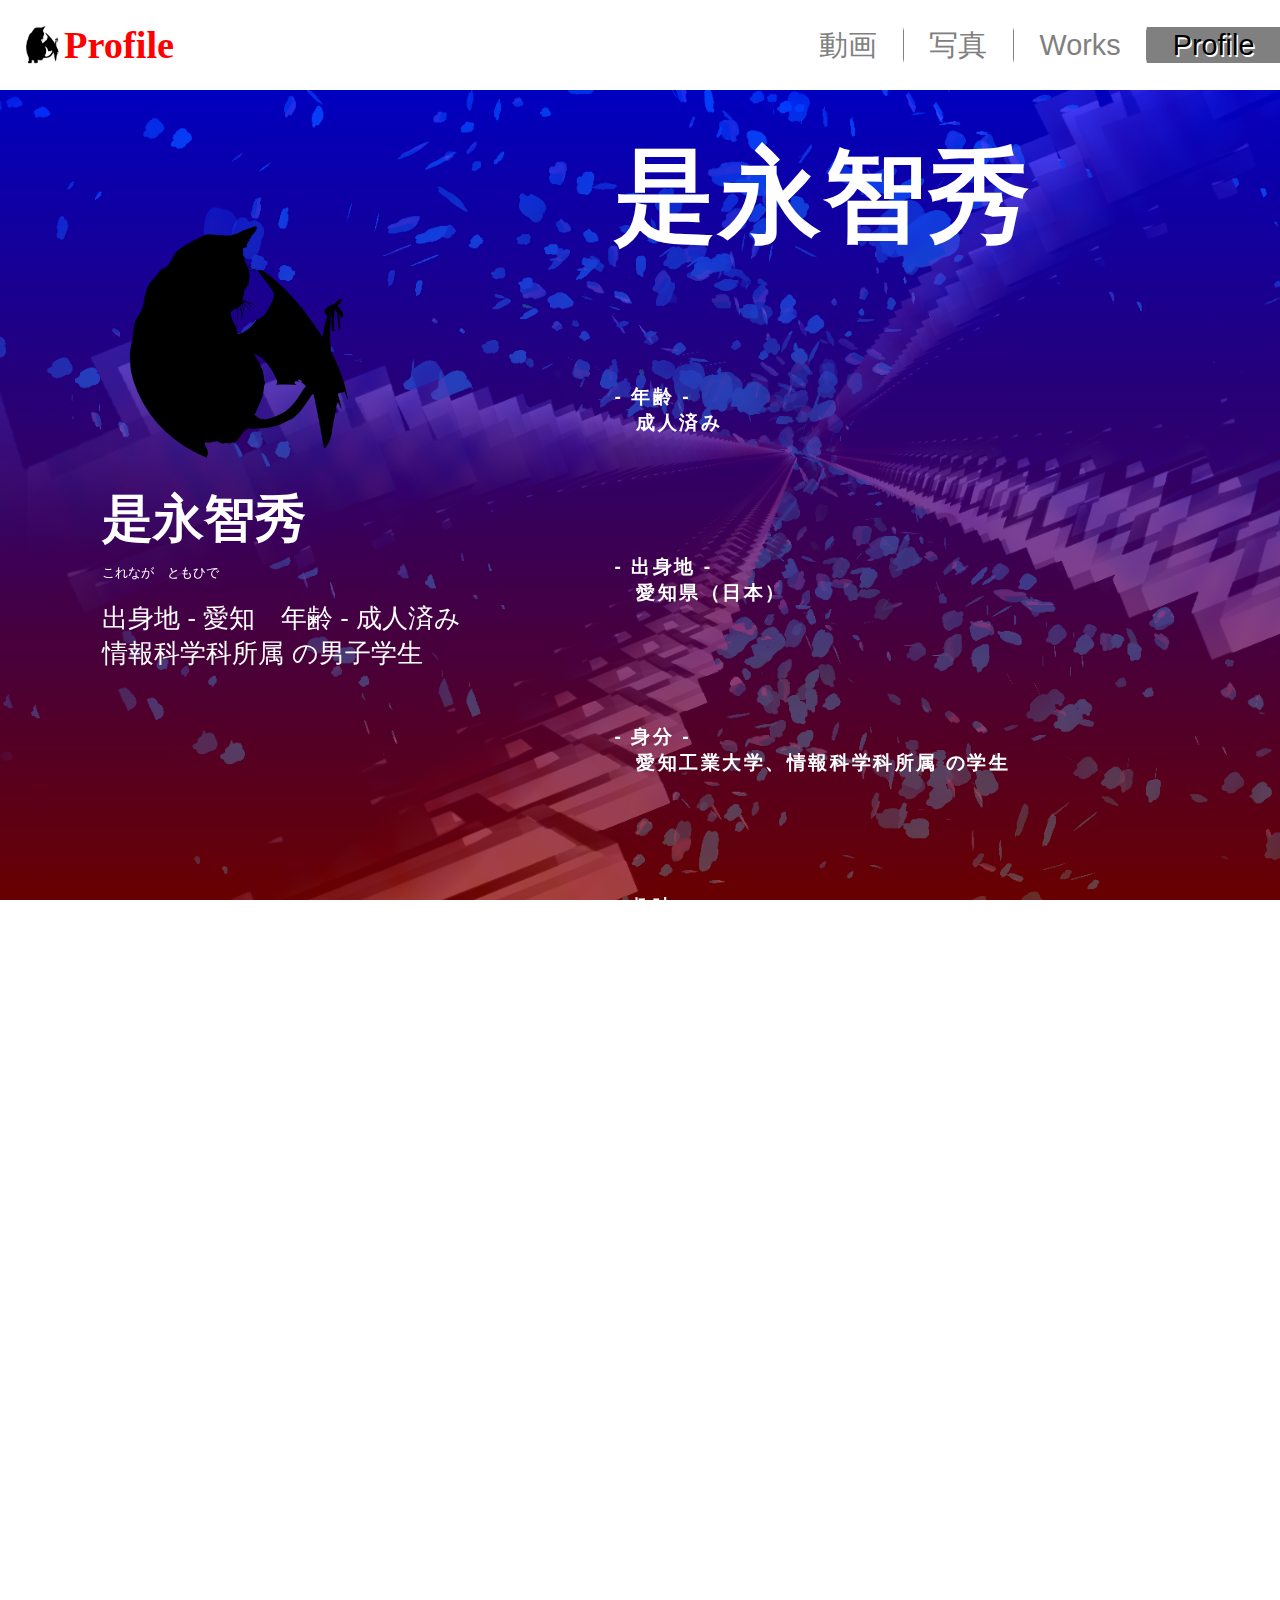
<file: portfolio/index.html>
<!DOCTYPE html>
<html lang="ja" class="no-js"　prefix="og: http://ogp.me/ns#">
<head>
    <meta charset="UTF-8">
    <meta name="viewport" content="width=device-width, initial-scale=1.0">
    <meta name="description" content="Decorative &amp; interactive isometric &amp; 3D grids." />
    <meta name="keywords" content="isometric, grid, image, 写真, masonry, perspective, video, 動画, 3D,ポートフォリオ,portfolio" />
    <meta name="author" content="是永智秀" />
    <link rel="shortcut icon" href="neko様.png">
    <title>Profile｜是永智秀</title>
    <meta property="og:title" content="是永智秀のポートフォリオ">
    <meta property="og:type" content="article">
    <meta property="og:description" content="私（是永）について、これまで制作してきたコンテンツを通して紹介していく">
    <meta property="og:url" content="https://amaneko-691737.github.io/portfolio/index.html">
    <meta property="og:site_name" content="是永智秀のポートフォリオ">
    <link rel="stylesheet" href="css/loading.css">
    <script src="js/loading.js"></script>
    <link rel="stylesheet" href="css/menu.css">
    <link rel="stylesheet" href="https://use.fontawesome.com/releases/v5.8.1/css/all.css" integrity="sha384-50oBUHEmvpQ+1lW4y57PTFmhCaXp0ML5d60M1M7uH2+nqUivzIebhndOJK28anvf" crossorigin="anonymous">
    <link rel="stylesheet" href="css/profile.css">
</head>
<body>
    <div id="loading">
        <div id="load">
            <div class="loading">G</div>
            <div class="loading">N</div>
            <div class="loading">I</div>
            <div class="loading">D</div>
            <div class="loading">A</div>
            <div class="loading">O</div>
            <div class="loading">L</div>
        </div>
    </div>
    <header class="global-nav">
        <img src="neko様.png" alt="黒猫" oncontextmenu="return false;" onselect="return false;" onmousedown="return false;">
        <h1>Profile</h1>
        <nav class="menu">
            <ul>
                <li><a href="index/index01.html">動画</a></li>
                <li><a href="index/index02.html">写真</a></li>
                <li><a href="index/index03.html">Works</a></li>
                <li><a class="current" href="index.html">Profile</a></li>
            </ul>
        </nav>
    </header>
    <div class="background-filter"></div>
    <div class="profile-photo">
        <img src="neko様.png" alt="黒猫" oncontextmenu="return false;" onselect="return false;" onmousedown="return false;">
        <h1>是永智秀</h1>
        <small>これなが　ともひで</small>
        <p>出身地 - 愛知　年齢 - 成人済み<br>情報科学科所属 の男子学生</p><br>
    </div>
    <main>
        <div class="profile-text">
            <h1>是永智秀<h1><br>
            <p>- 年齢 -<br>　成人済み</p><br>
            <p>- 出身地 -<br>　愛知県（日本）</p><br>
            <p>- 身分 -<br>　愛知工業大学、情報科学科所属 の学生</p><br>
            <p>- 趣味 -<br>【読書】【カラオケ】【資格取得】<br>【映像制作】【３Dオブジェクト 制作】</p>
            <p>- もはや生活の一部 -<br>【株取引】【ネット小説】【ツイッター】</p><br>
            <p>- プログラミング言語 -<br>
                　- C、C++<br>
                　- CSS<br>
                　- PHP<br>
                　- HTML<br>
                　- JavaScript
            </p><br>
            <p>- 使用経験のある創作アプリケーション -<br>
                　プログラミング<br>
                　　- mi（Mac）<br>
                　　- Xcode（Mac）<br>
                　　- Visual Studio Code（Mac）<br>
                　ウェブ<br>
                　　- MAMP(Mac)<br>
                　　- GitHub(Mac)<br>
                　モデリング<br>
                　　- blender（Mac）<br>
                　　- M A Y A（Mac）<br>
                　　- VRoidStudio（Mac）<br>
                　その他CG<br>
                　　- アイムービー（Mac）<br>
                　　- フォトショップ（Mac）<br>
                　　- イラストレーター（Mac）<br>
                　　- アフターエフェクツ（Mac）<br>
                　　- アイビスペイント(Android)
            </p><br>
            <p>- 所持している情報系資格 -<br>
                　- ITパスポート<br>
                　- 情報処理技能検定準１級<br>
                　- 日本語ワープロ検定２級<br>
                　- MOSスペシャリスト・Word<br>
                　- MOSスペシャリスト・Excel<br>
                　- MOSエキスパート１・Excel<br>
                　- MOSエキスパート２・Excel<br>
                　- MOSスペシャリスト・Access<br>
                　- CGクリエイター検定 ベーシック<br>
                　- ICTプロフィシエンシー検定準２級<br>
                　- MOSスペシャリスト・PowerPoint

            </p><br>
            <p>- 好きなアニメ制作会社 -<br>
                　- GoHands（Kシリーズ）<br>
                　- ufotable（Fateシリーズ）<br>
                　- WIT STUDIO (魔法使いの嫁) <br>
                　- A-1 Pictures（SAOシリーズ）<br>
                　- 京都アニメーション<br>　（ヴァイオレット・エヴァーガーデン）
            </p><br>
            <p>- 好きなアニメ声優 -<br>
                　- 福山潤（コードギアス【ルルーシュ】）<br>
                　- 阿部敦（とあるシリーズ【上条当麻】）<br>
                　- 梶裕貴（ギルティクラウン【桜満集】）<br>
                　- 藤田茜（エロマンガ先生【和泉紗霧】）<br>
                　- 悠木碧（幼女戦記【ターニャ・デグレチャフ】）<br>
                　- 花澤香菜（Rewrite【篝】）<br>
                　- 杉田智和（銀魂【坂田銀時】）<br>
                　- 鈴村健一（CØDE:BREAKER【刻】）<br>
                　- 釘宮理恵（灼眼のシャナ【シャナ】）<br>
                　- 内山昂輝（Charlotte【乙坂有宇】）<br>
                　- 杉山紀彰（Fateシリーズ【衛宮士郎】）<br>
                　- 神谷浩史（物語シリーズ【阿良々木暦】）<br>
                　- 新井里美（とあるシリーズ【白井黒子】）<br>
                　- 早見沙織（魔法科シリーズ【司波深雪】）<br>
                　- 中村悠一（魔法科シリーズ【司波達也】）<br>
                　- 宮野真守（STEINS;GATE【岡部倫太郎】）<br>
                　- 石川界人（東京レイヴンズ【土御門春虎】）<br>
                　- 櫻井孝宏（グリザイアシリーズ【風見雄二】）<br>
                　- 内田真礼（Charlotte【西森柚咲 / 美砂】）<br>
                　- 松岡禎丞（銃皇無尽のファフニール【物部悠】）<br>
                　- 佐倉綾音（ご注文はうさぎですか？【ココア】）<br>
                　- 種﨑敦美<br>　（SPY×FAMILY【アーニャ・フォージャー】）<br>
                　- 茅野愛衣<br>　（ノーゲーム・ノーライフ【白/シュヴィ】）<br>
                　- 竹達彩奈<br>　（ソードアート・オンライン【桐ヶ谷直葉】）<br>
                　- 高橋李依<br>　（Re:ゼロから始める異世界生活【エミリア】）<br>
                　- 小野涼子<br>　（FAIRY TAIL【ミラジェーン・ストラウス】）<br>
                　- 小野賢章<br>　（アルドノア・ゼロ【スレイン・トロイヤード】）<br>
                　- 福圓美里<br>　（To LOVEる -とらぶる-シリーズ【金色の闇】）<br>
                　- 高森奈津美（Another【見崎鳴】）<br>
                　- 諏訪部順一（Fateシリーズ【アーチャー】）<br>
                　- 沢城みゆき<br>　（ソードアート・オンライン【シノン】）<br>
                　- 水瀬いのり<br>　（Re:ゼロから始める異世界生活【レム】）<br>
                　- 日笠陽子<br>　（魔法科シリーズ【アンジェリーナ＝クドウ＝シールズ】）
            </p><br>
            <p>
                <ul class="social">
                    <li><a class="e-mail" href="mailto:x19042xx@aitech.ac.jp" target="_blank"><i class="far fa-envelope"></i></a></li>
                    <li><a class="twitter" href="https://twitter.com/pendule_clock"><i class="fab fa-twitter"></i></a></li>
                    <li><a class="nolink" href="https://www.facebook.com/aikoudai"><i class="fab fa-facebook"></i></a></li>
                    <li><a class="youtube" href="https://www.youtube.com/channel/UCC9-fBrqQVP82oTWOgZ8JDw" target="_blank"><i class="fab fa-youtube"></i></a></li>
                    <li><a class="nolink" href="https://www.instagram.com/" ><i class="fab fa-instagram"></i></a></li>
                  </ul>
            </p>
            <p>ブラックアウトしたサービスは、現在利用していません。</p>
        </div>
      </main>
</body>
</html>
</file>
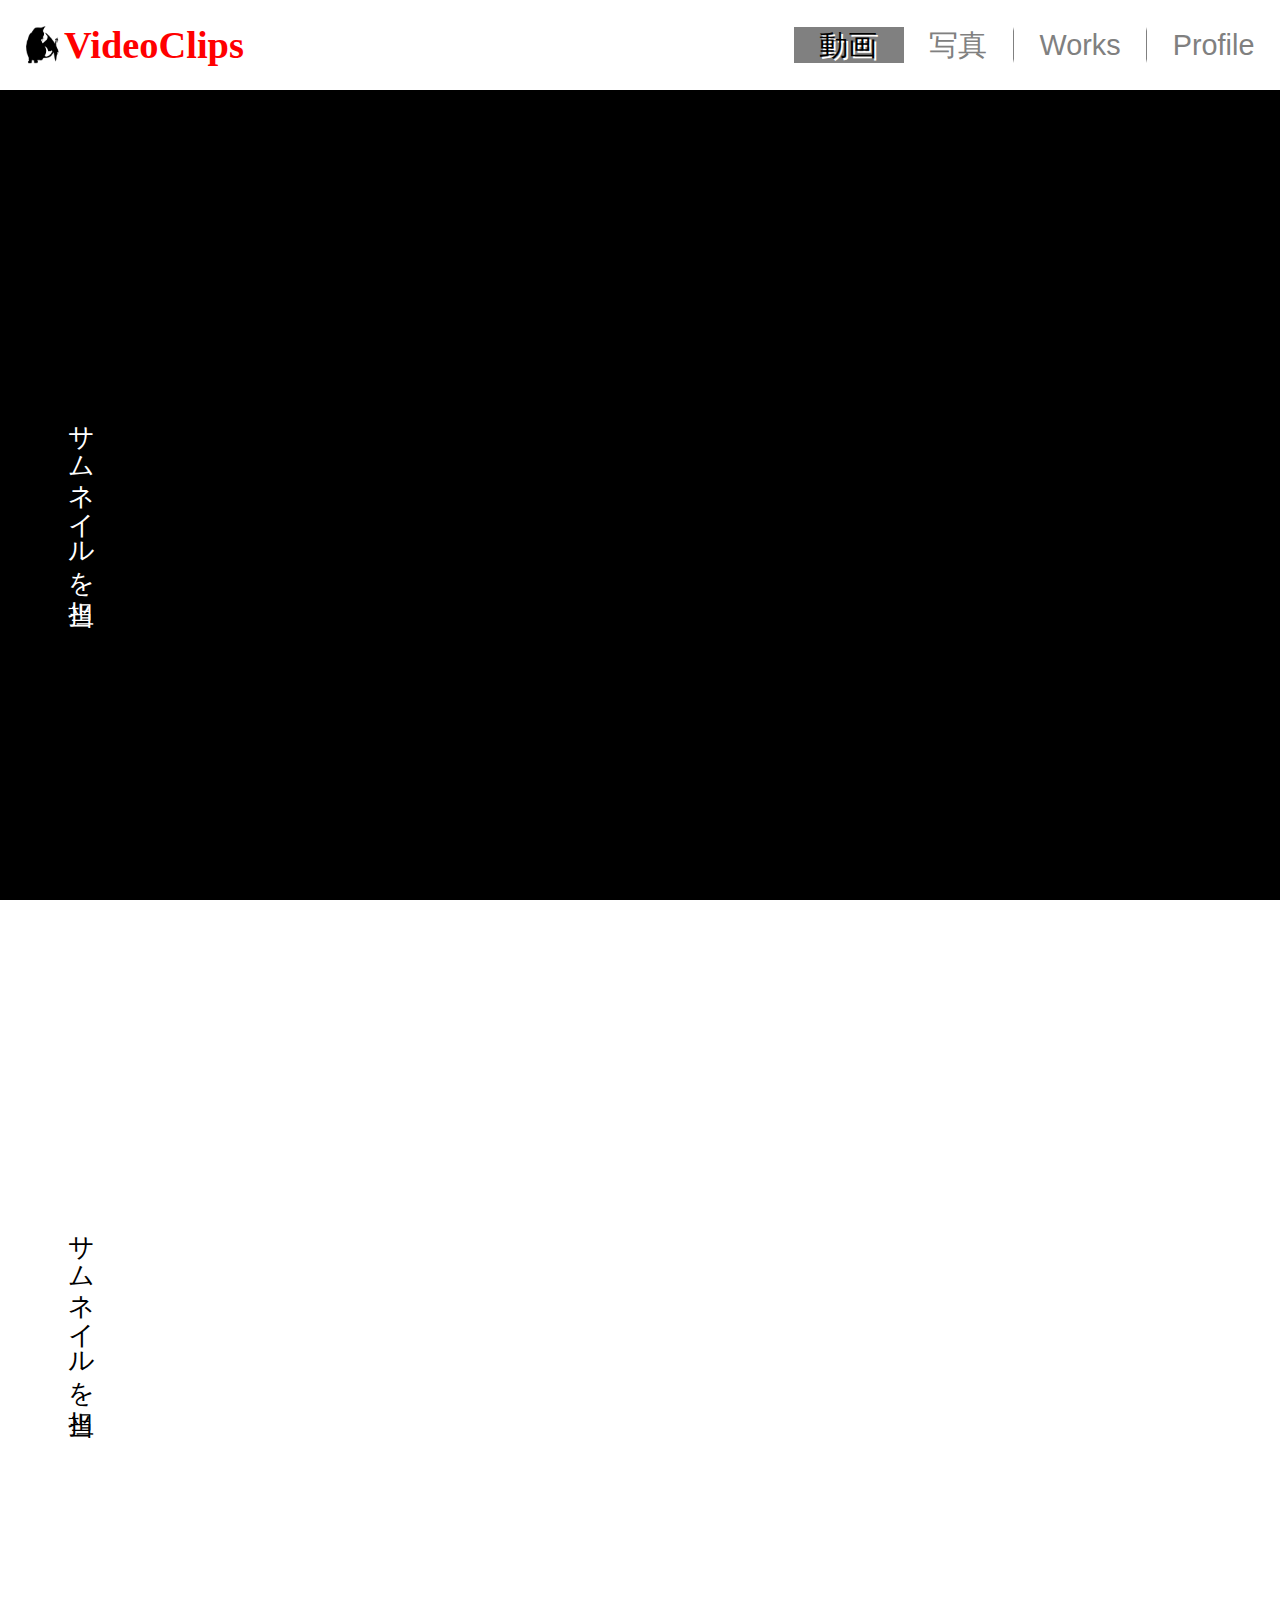
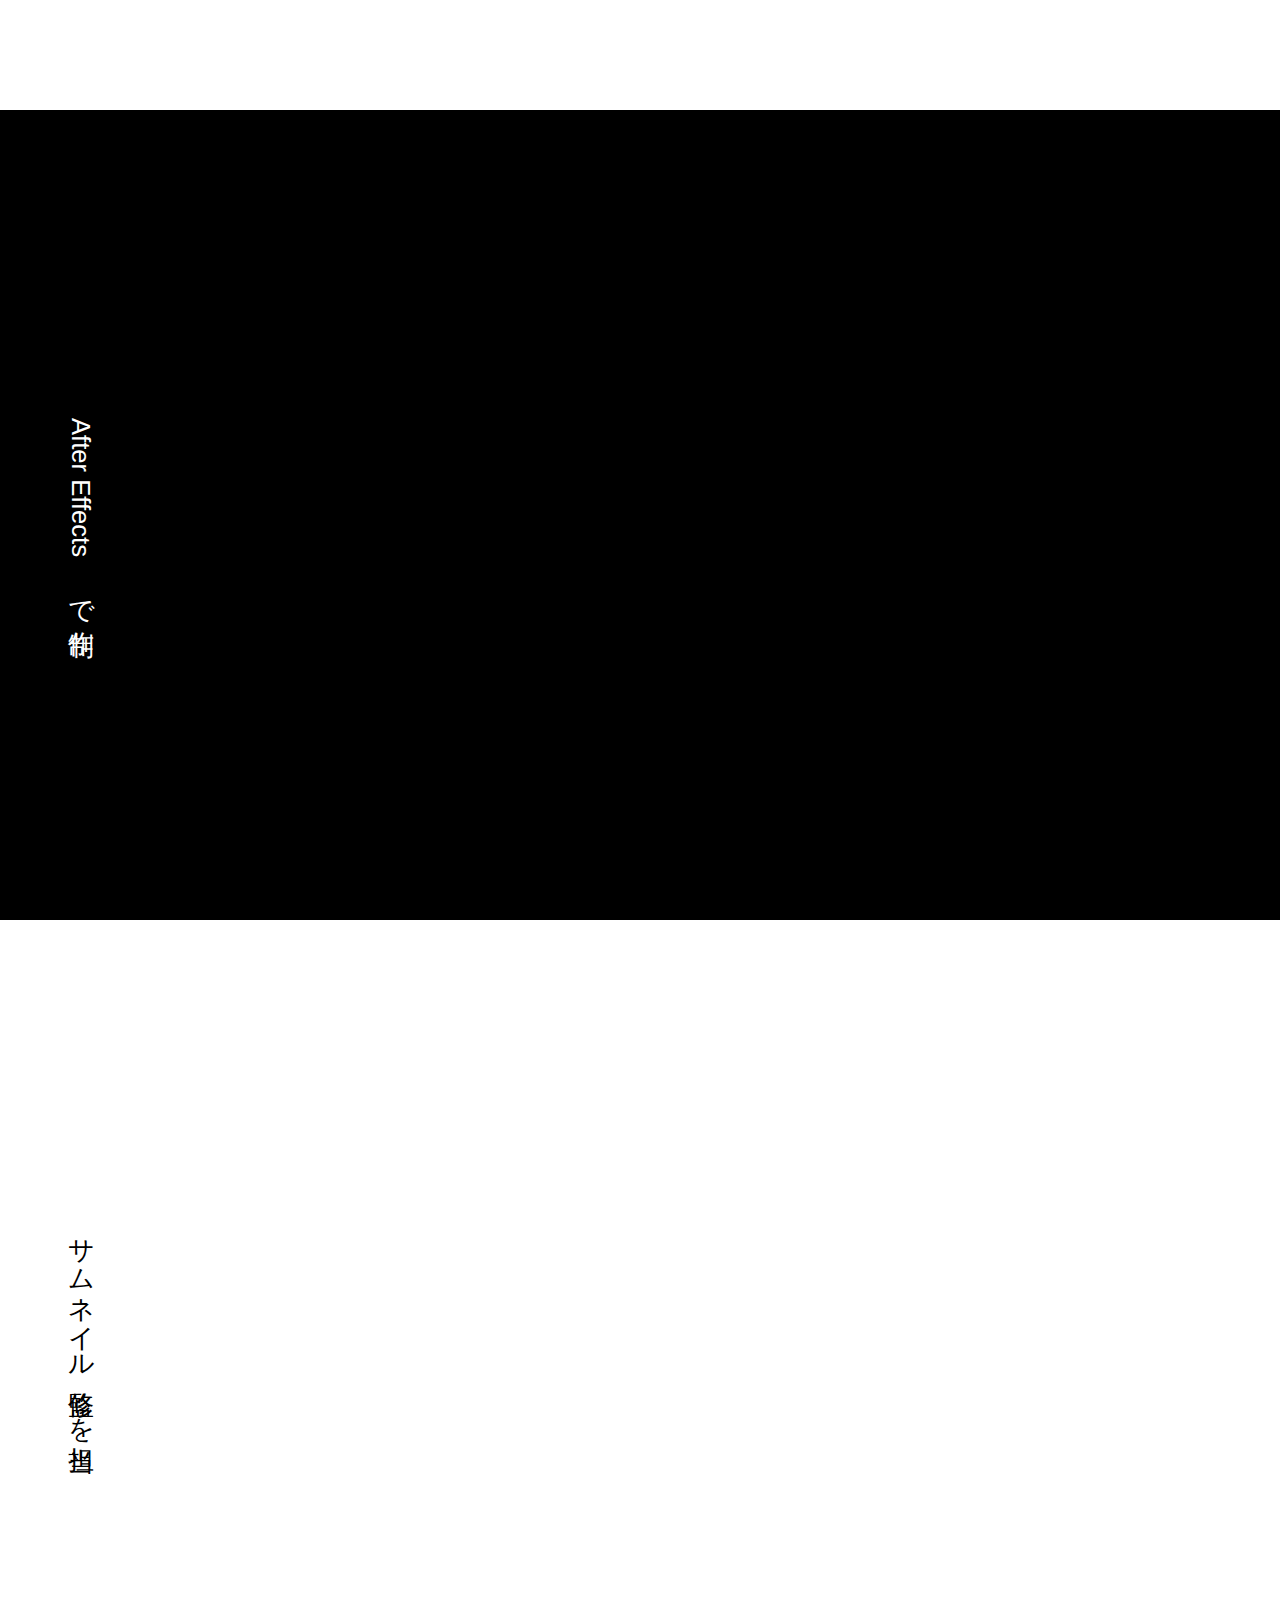
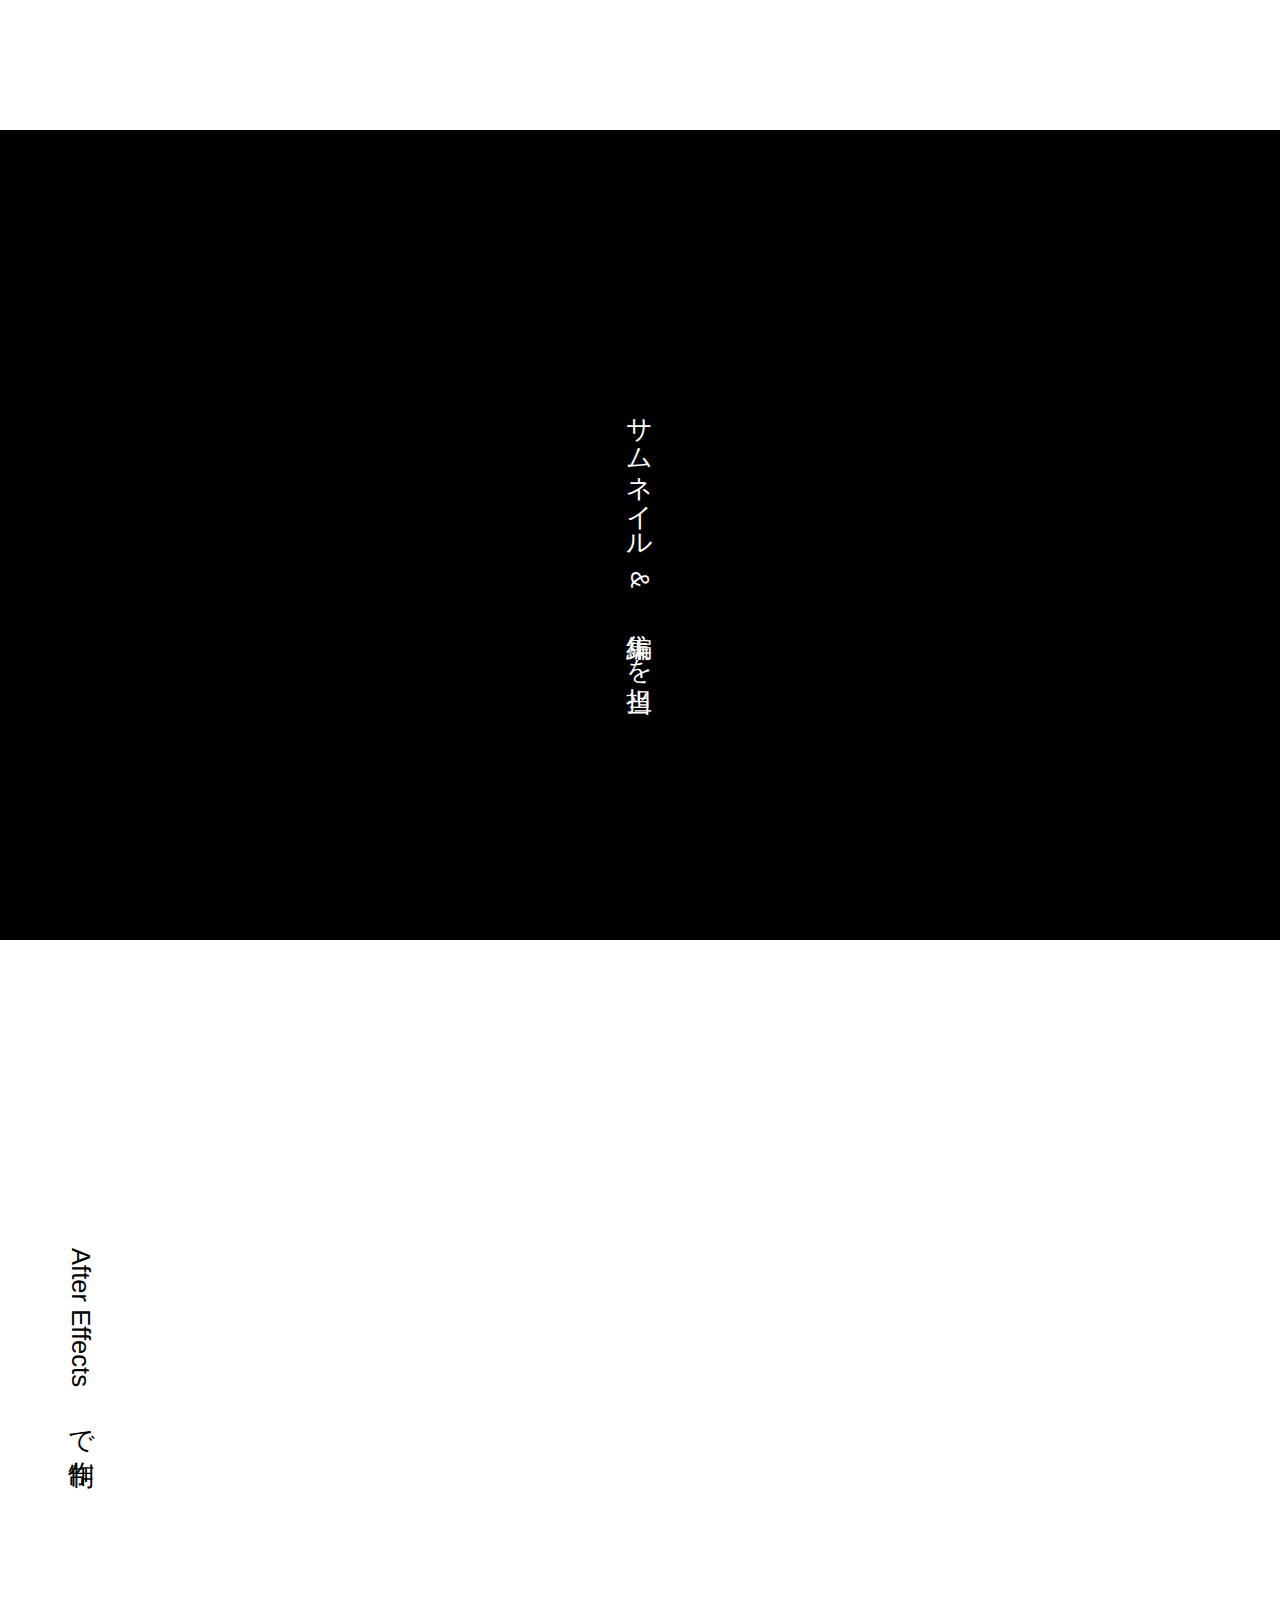
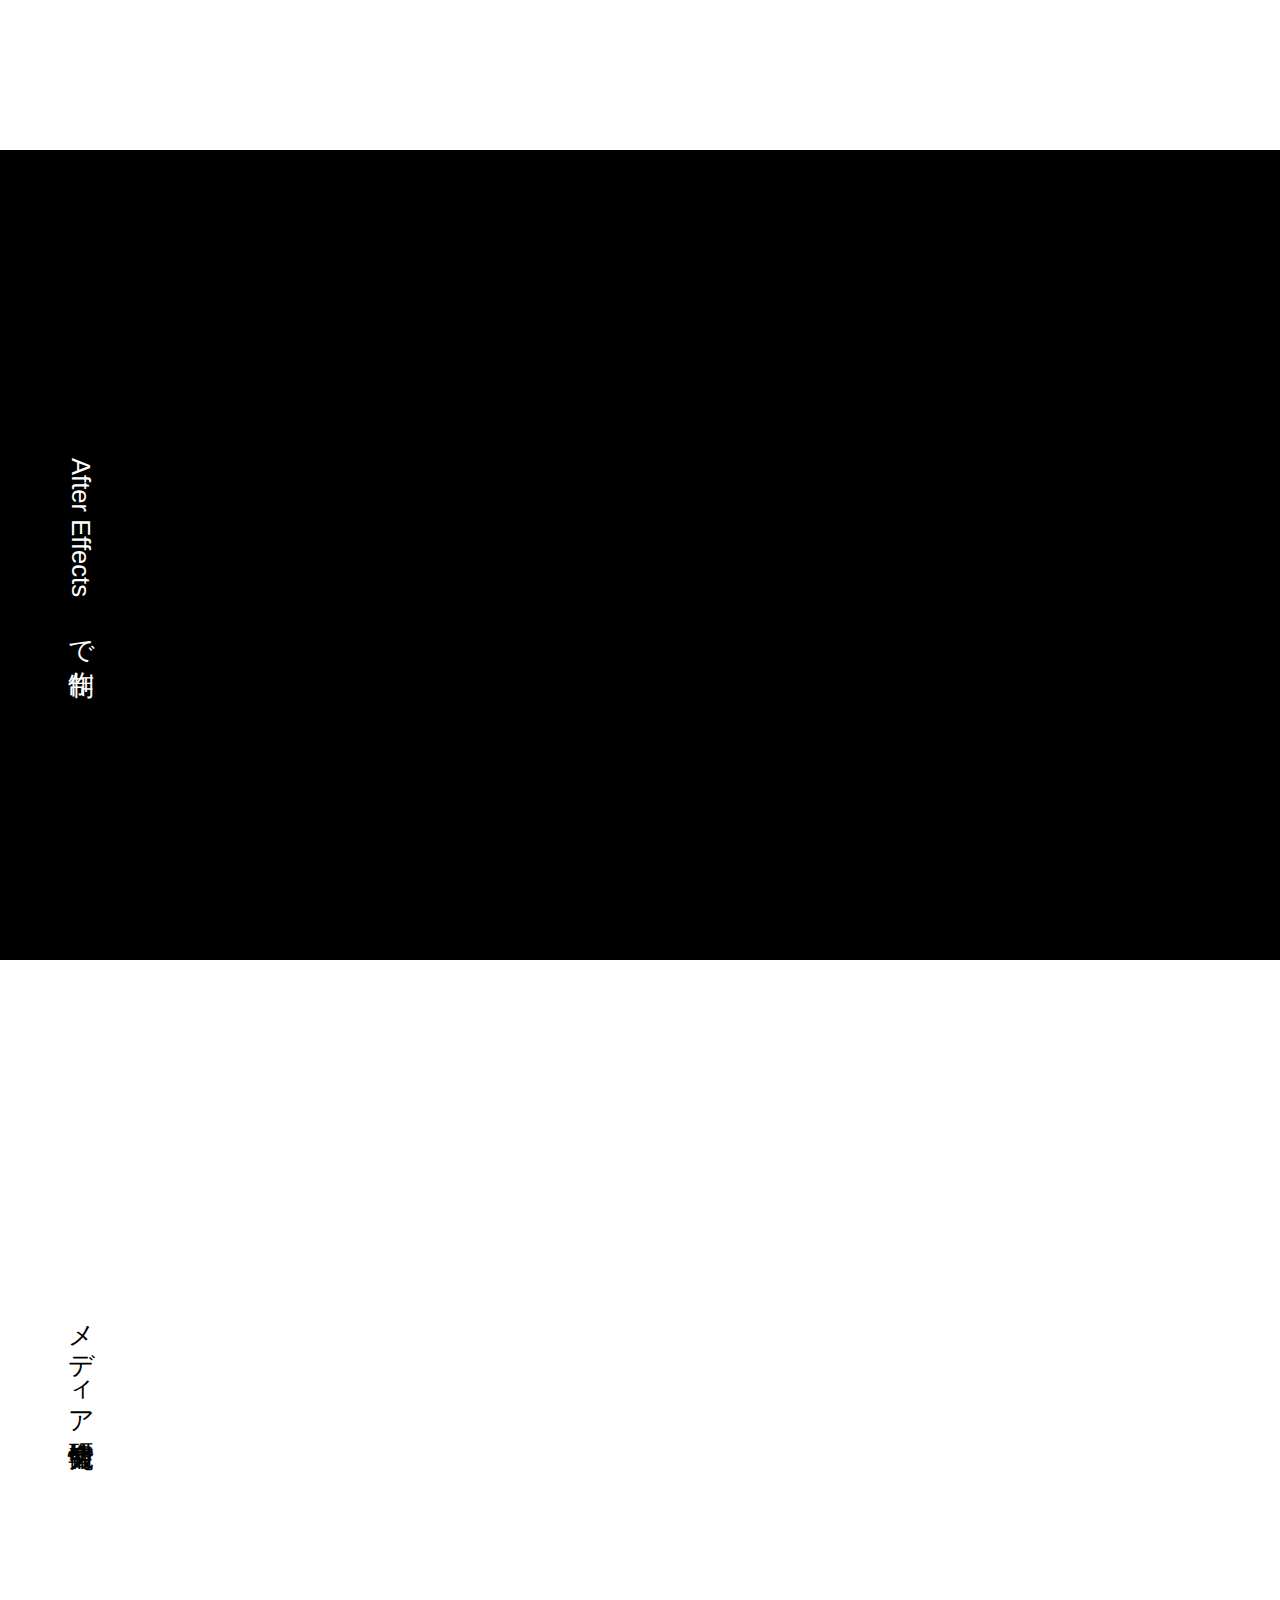
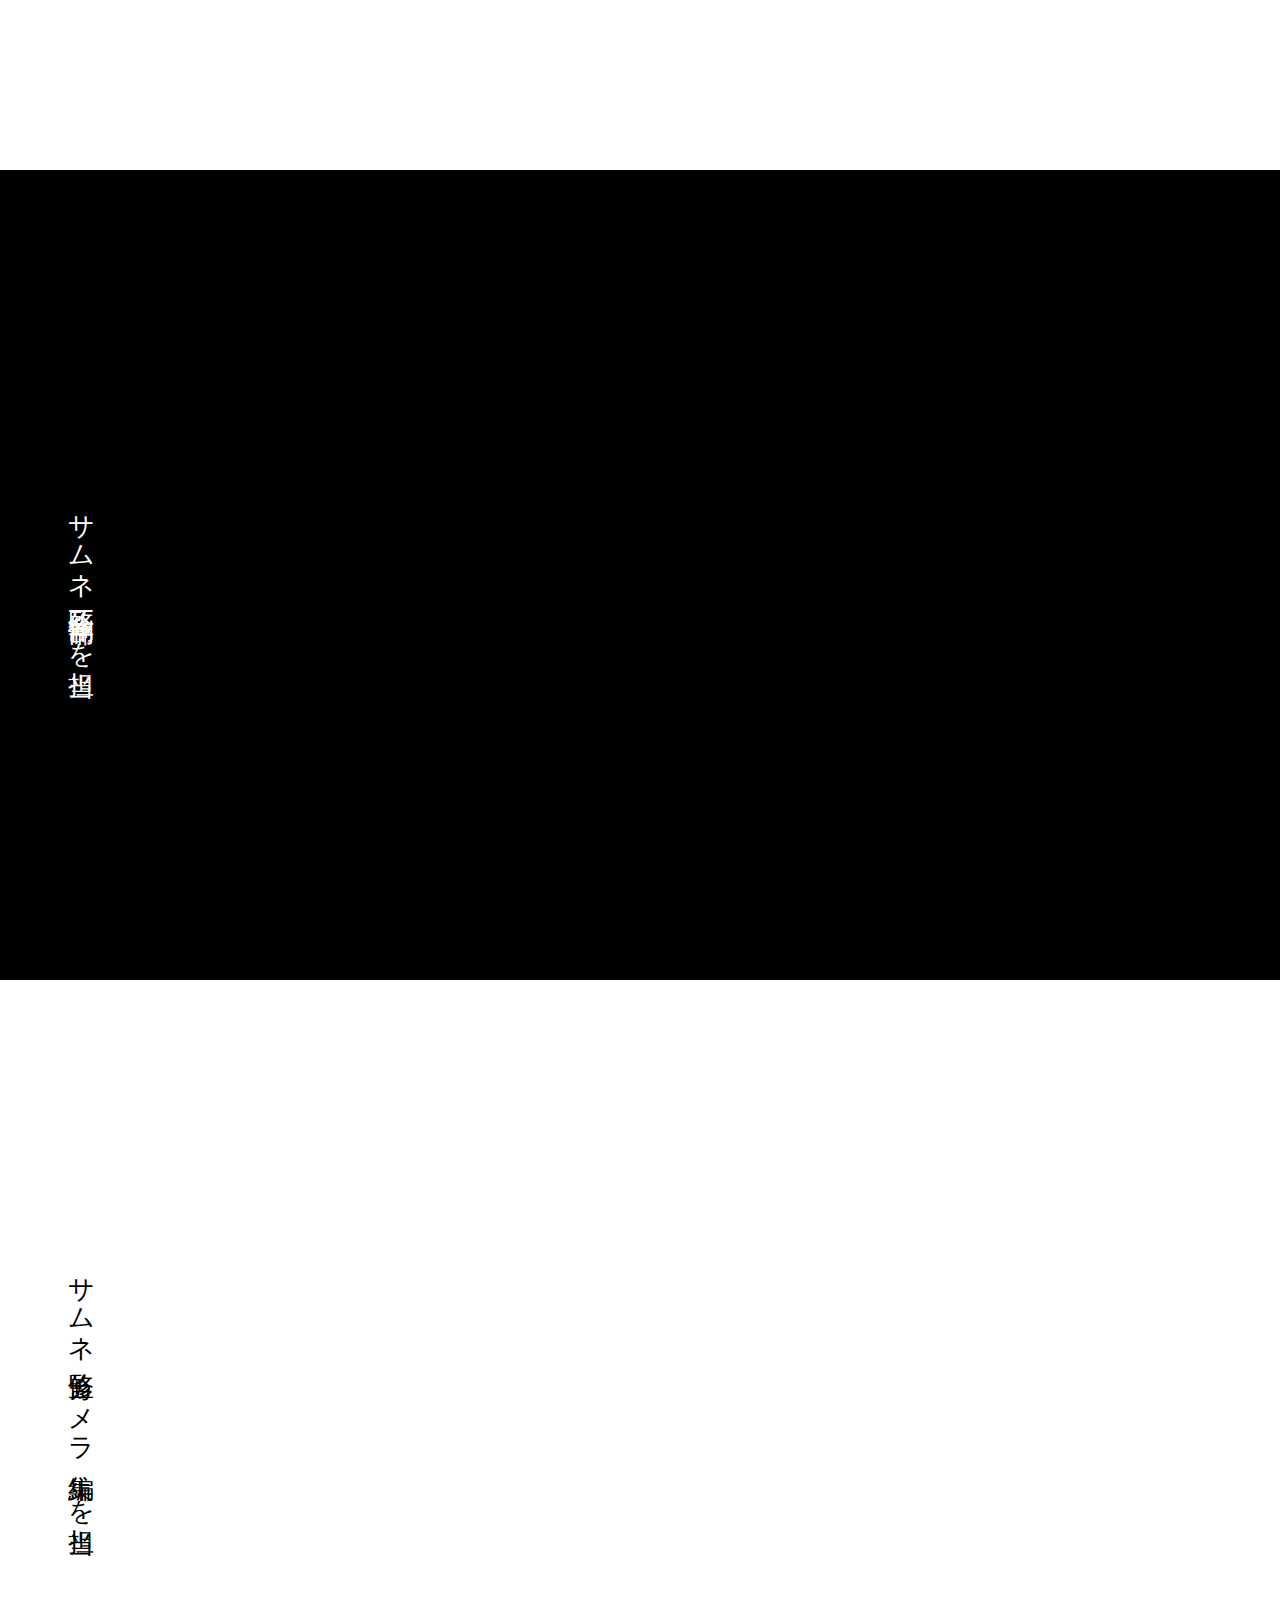
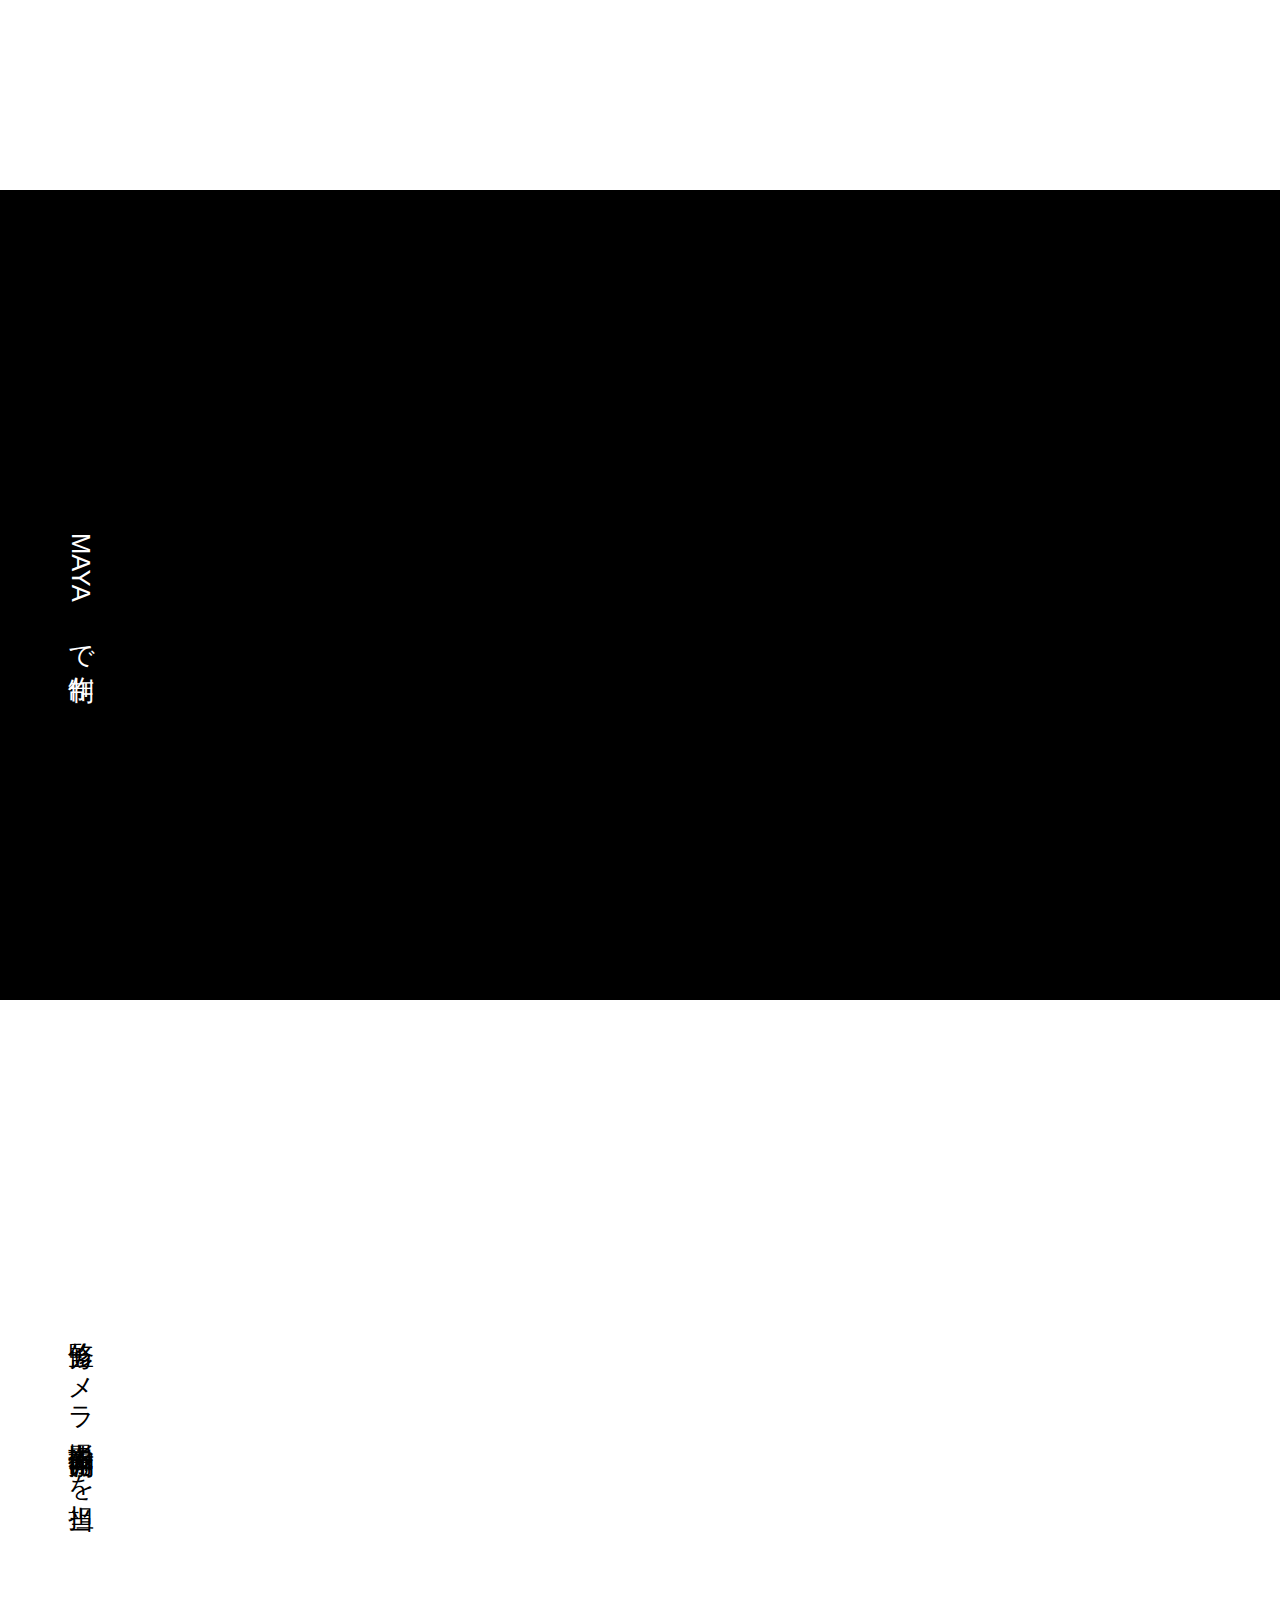
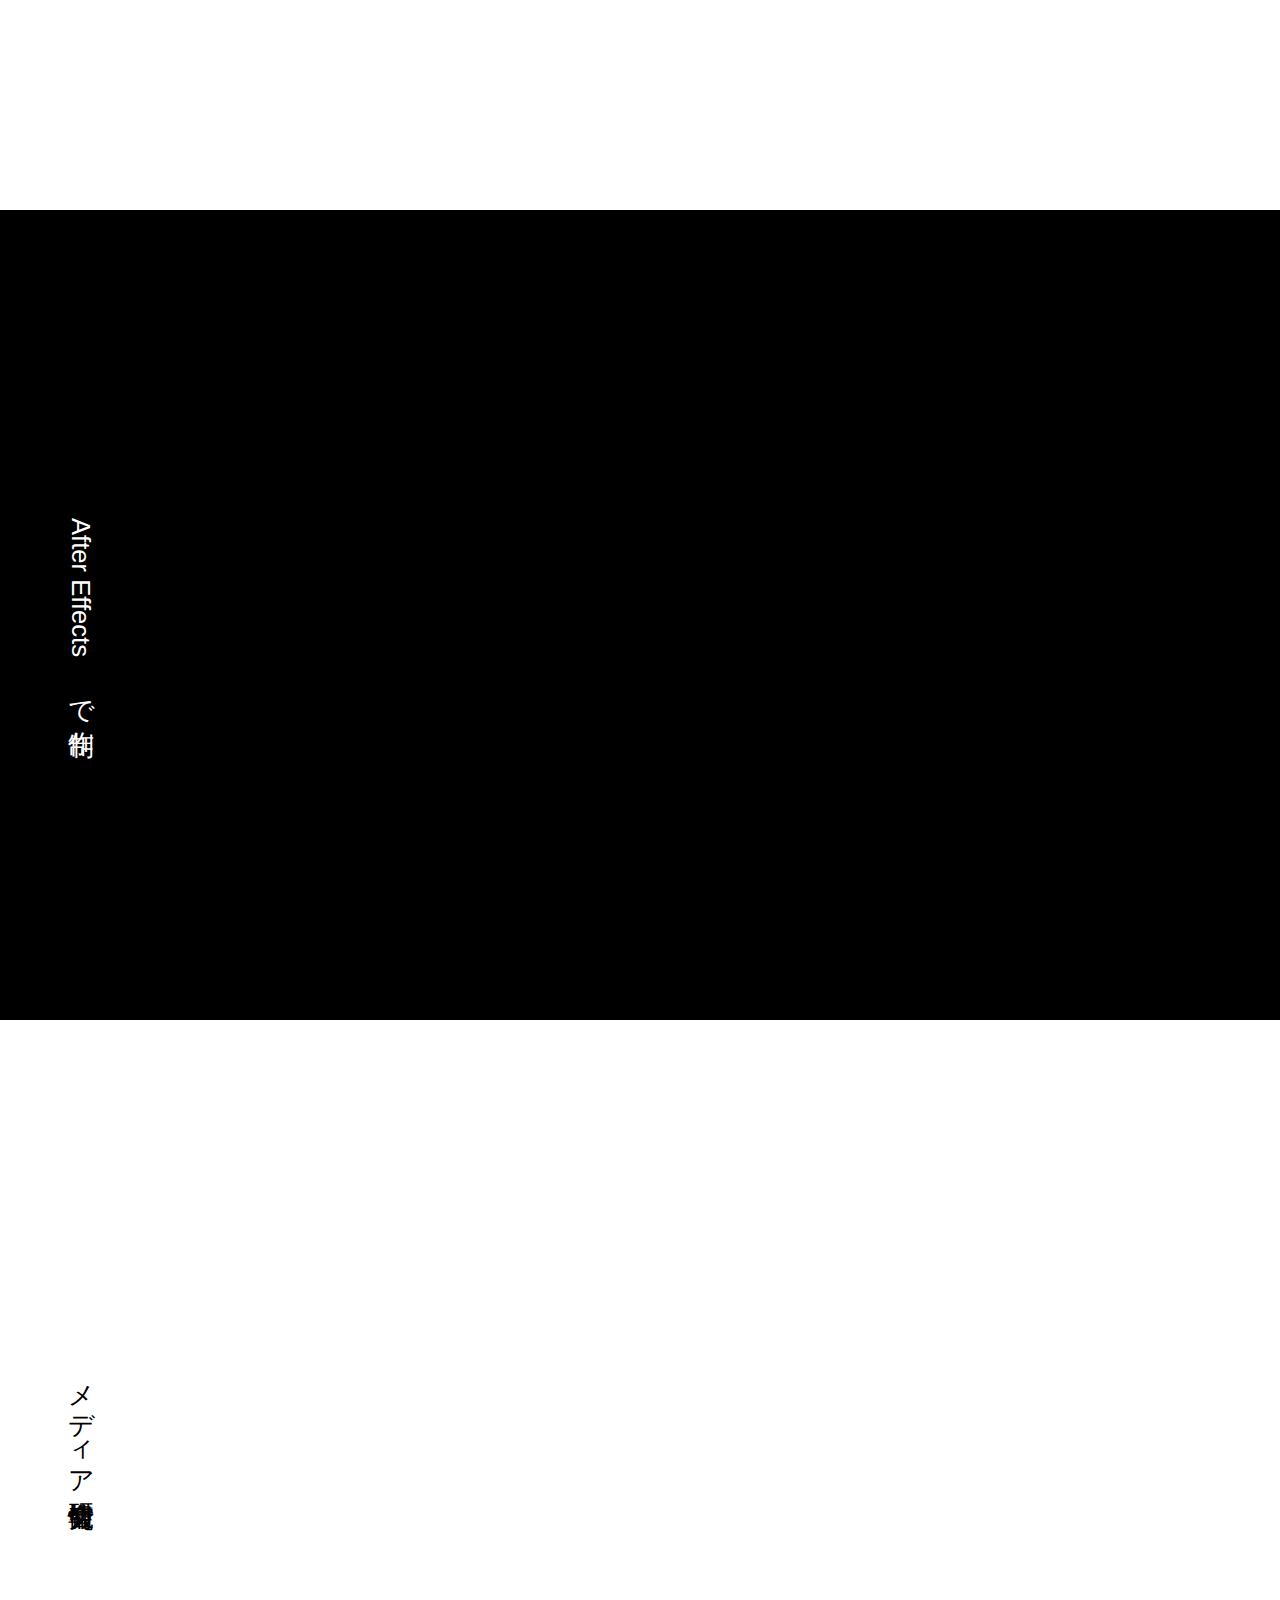
<file: portfolio/index/index01.html>
<!DOCTYPE html>
<html lang="ja" class="no-js"　prefix="og: http://ogp.me/ns#">
<head>
    <meta charset="UTF-8">
    <meta name="viewport" content="width=device-width, initial-scale=1.0">
    <meta name="description" content="Decorative &amp; interactive isometric &amp; 3D grids." />
    <meta name="keywords" content="isometric, grid, image, 写真, masonry, perspective, video, 動画, 3D,ポートフォリオ,portfolio" />
    <meta name="author" content="是永智秀" />
    <link rel="shortcut icon" href="../neko様.png">
    <title>VideoClips｜是永智秀</title>
    <meta property="og:title" content="是永智秀のポートフォリオ">
    <meta property="og:type" content="article">
    <meta property="og:description" content="私（是永）について、これまで制作してきたコンテンツを通して紹介していく">
    <meta property="og:url" content="https://amaneko-691737.github.io/portfolio/index/index01.html">
    <meta property="og:site_name" content="是永智秀のポートフォリオ">
    <link rel="stylesheet" href="../css/loading.css">
    <script src="../js/loading.js"></script>
    <link rel="stylesheet" href="../css/menu.css">
    <link rel="stylesheet" href="../css/video.css">
</head>
<div id="loading">
    <div id="load">
        <div class="loading">G</div>
        <div class="loading">N</div>
        <div class="loading">I</div>
        <div class="loading">D</div>
        <div class="loading">A</div>
        <div class="loading">O</div>
        <div class="loading">L</div>
    </div>
</div>
<body>
    <header class="global-nav">
        <img src="../neko様.png" alt="黒猫" oncontextmenu="return false;" onselect="return false;" onmousedown="return false;">
        <h1>VideoClips</h1>
        <nav class="menu">
            <ul>
                <li><a class="current" href="index01.html">動画</a></li>
                <li><a href="index02.html">写真</a></li>
                <li><a href="index03.html">Works</a></li>
                <li><a href="../index.html">Profile</a></li>
            </ul>
        </nav>
    </header>
    <main>
        <section id="sec1" >
            <p class="p1">サムネイルを担当</p>
            <iframe width="951" height="535" src="https://www.youtube.com/embed/QZy-8YDYZMY" frameborder="0" allow="accelerometer; autoplay; encrypted-media; gyroscope; picture-in-picture" allowfullscreen></iframe>
        </section>
        <section>
            <p class="p2">サムネイルを担当</p>
            <iframe width="951" height="539" src="https://www.youtube.com/embed/LtWmhsbTdGM" frameborder="0" allow="accelerometer; autoplay; encrypted-media; gyroscope; picture-in-picture" allowfullscreen></iframe>
        </section>
        <section>
            <p class="p1">After Effects　で制作</p>
            <iframe width="951" height="535" src="https://www.youtube.com/embed/DOW8Mj7Qjuk" frameborder="0" allow="accelerometer; autoplay; encrypted-media; gyroscope; picture-in-picture" allowfullscreen></iframe>
        </section>
        <section>
            <p class="p2">サムネイル 監修　を担当</p>
            <iframe width="951" height="535" src="https://www.youtube.com/embed/d6wSIYgUAaU" frameborder="0" allow="accelerometer; autoplay; encrypted-media; gyroscope; picture-in-picture" allowfullscreen></iframe>
        </section>
        <section>
            <p class="p1">サムネイル　&　編集　を担当</p>
            <script type="application/javascript" src="https://embed.nicovideo.jp/watch/sm35299592/script?w=720&h=480"></script><noscript><a href="https://www.nicovideo.jp/watch/sm35299592" >【3周年記念】フィクサー　一人で踊ってみた 【見琉】</a></noscript>
        </section>
        <section>
            <p class="p2">After Effects　で制作</p>
            <iframe width="951" height="535" src="https://www.youtube.com/embed/YRsEX3Wlxdg" frameborder="0" allow="accelerometer; autoplay; encrypted-media; gyroscope; picture-in-picture" allowfullscreen></iframe>
        </section>
        <section>
            <p class="p1">After Effects　で制作</p>
            <iframe width="951" height="535" src="https://www.youtube.com/embed/JQbyfU9RHAk" frameborder="0" allow="accelerometer; autoplay; encrypted-media; gyroscope; picture-in-picture" allowfullscreen></iframe>
        </section>
        <section>
            <p class="p2">メディア情報研究会</p>
            <iframe width="951" height="535" src="https://www.youtube.com/embed/EyQ1b13ZPyo" frameborder="0" allow="accelerometer; autoplay; encrypted-media; gyroscope; picture-in-picture" allowfullscreen></iframe>
        </section>
        <section>
            <p class="p1">サムネ 監修 一部制作　を担当</p>
            <iframe width="951" height="535" src="https://www.youtube.com/embed/dTeqIQWt_TI" frameborder="0" allow="accelerometer; autoplay; encrypted-media; gyroscope; picture-in-picture" allowfullscreen></iframe>
        </section>
        <section>
            <p class="p2">サムネ 監修 カメラ 編集　を担当</p>
            <iframe width="951" height="535" src="https://www.youtube.com/embed/94p588AqTlE" frameborder="0" allow="accelerometer; autoplay; encrypted-media; gyroscope; picture-in-picture" allowfullscreen></iframe>
        </section>
        <section>
            <p class="p1">MAYA　で制作</p>
            <iframe width="951" height="535" src="https://www.youtube.com/embed/JtXfEr-PM-4" frameborder="0" allow="accelerometer; autoplay; encrypted-media; gyroscope; picture-in-picture" allowfullscreen></iframe>
        </section>
        <section>
            <p class="p2">監修 カメラ 撮影協力 制作協力　を担当</p>
            <iframe width="966" height="543" src="https://www.youtube.com/embed/RBcXkIaMakE" frameborder="0" allow="accelerometer; autoplay; clipboard-write; encrypted-media; gyroscope; picture-in-picture" allowfullscreen></iframe>
        </section>
        <section>
            <p class="p1">After Effects　で制作</p>
            <iframe width="950" height="534" src="https://www.youtube.com/embed/QKd7_Y9WfPQ" title="YouTube video player" frameborder="0" allow="accelerometer; autoplay; clipboard-write; encrypted-media; gyroscope; picture-in-picture" allowfullscreen></iframe>
        </section>
        <section>
            <p class="p2">メディア情報研究会</p>
            <iframe width="950" height="534" src="https://www.youtube.com/embed/bi5O4vezG_k" title="YouTube video player" frameborder="0" allow="accelerometer; autoplay; clipboard-write; encrypted-media; gyroscope; picture-in-picture" allowfullscreen></iframe>
        </section>
    </main>
</body>
</html>
</file>
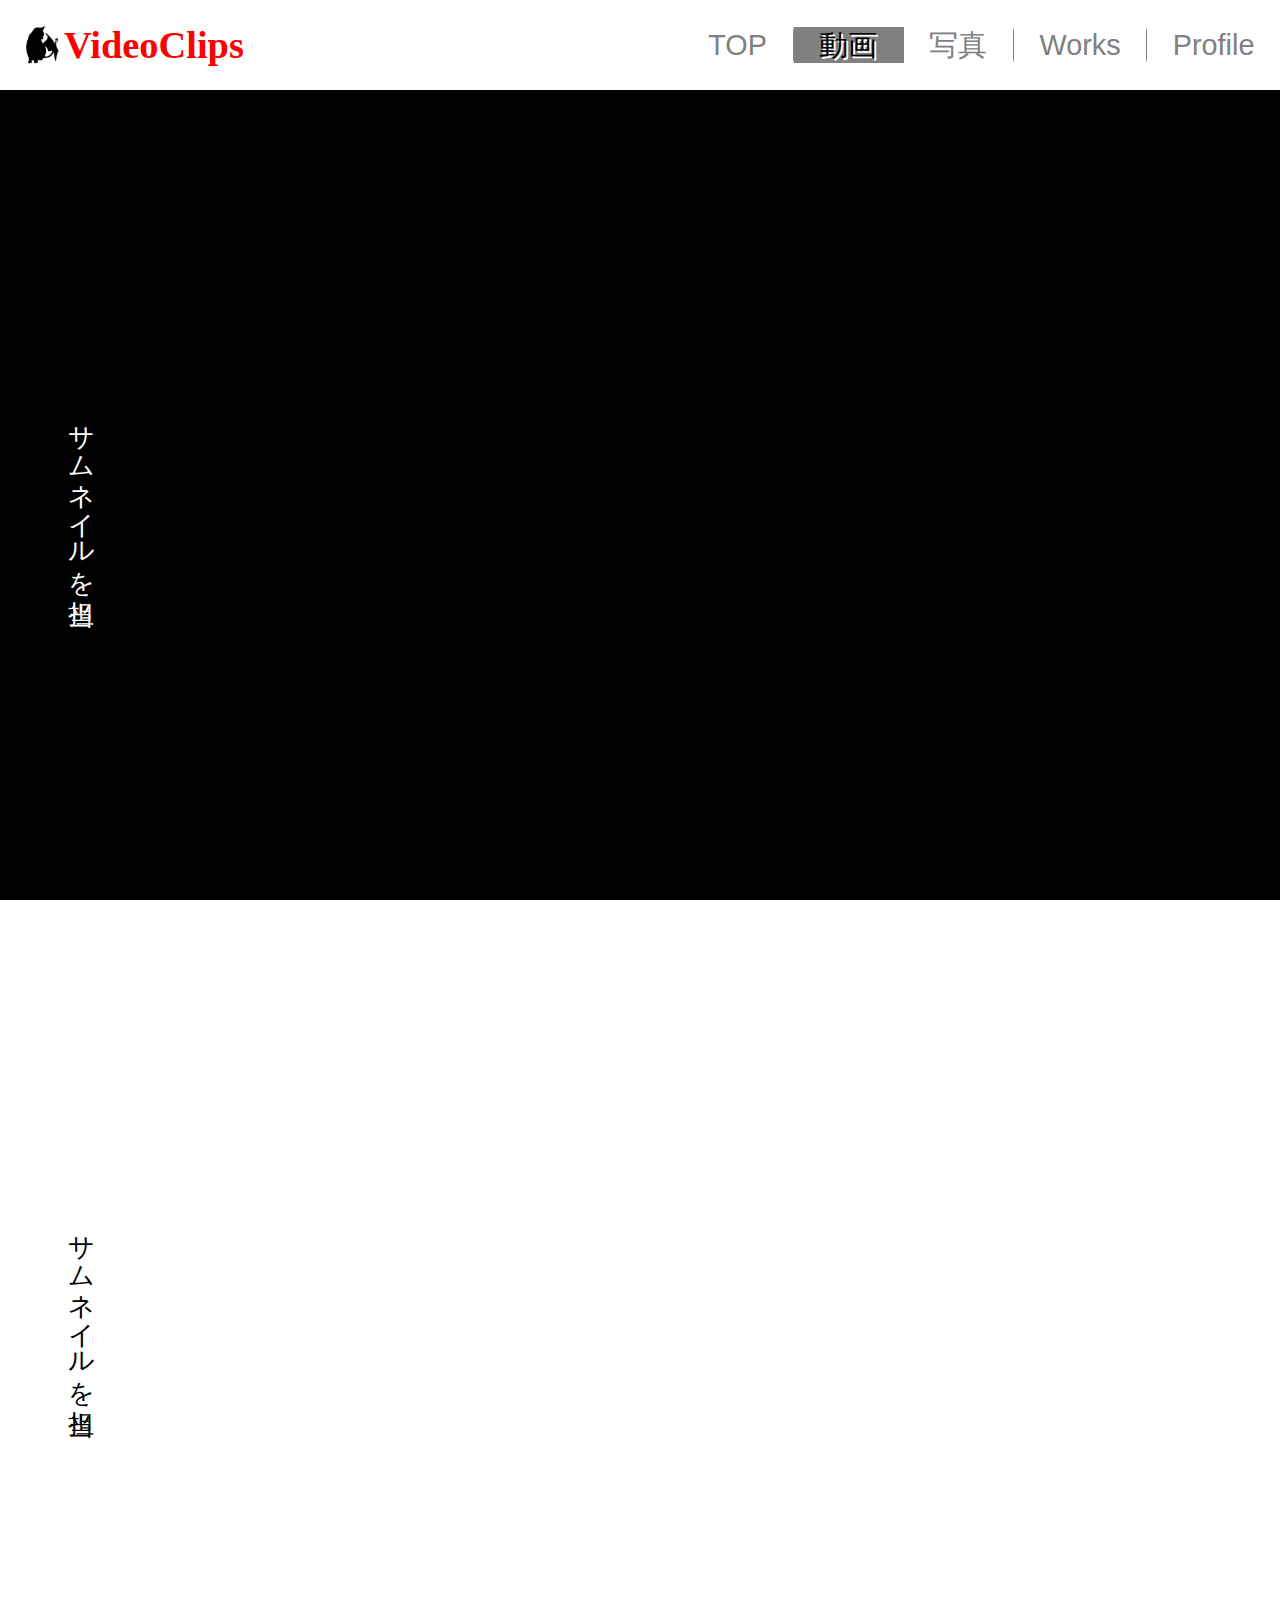
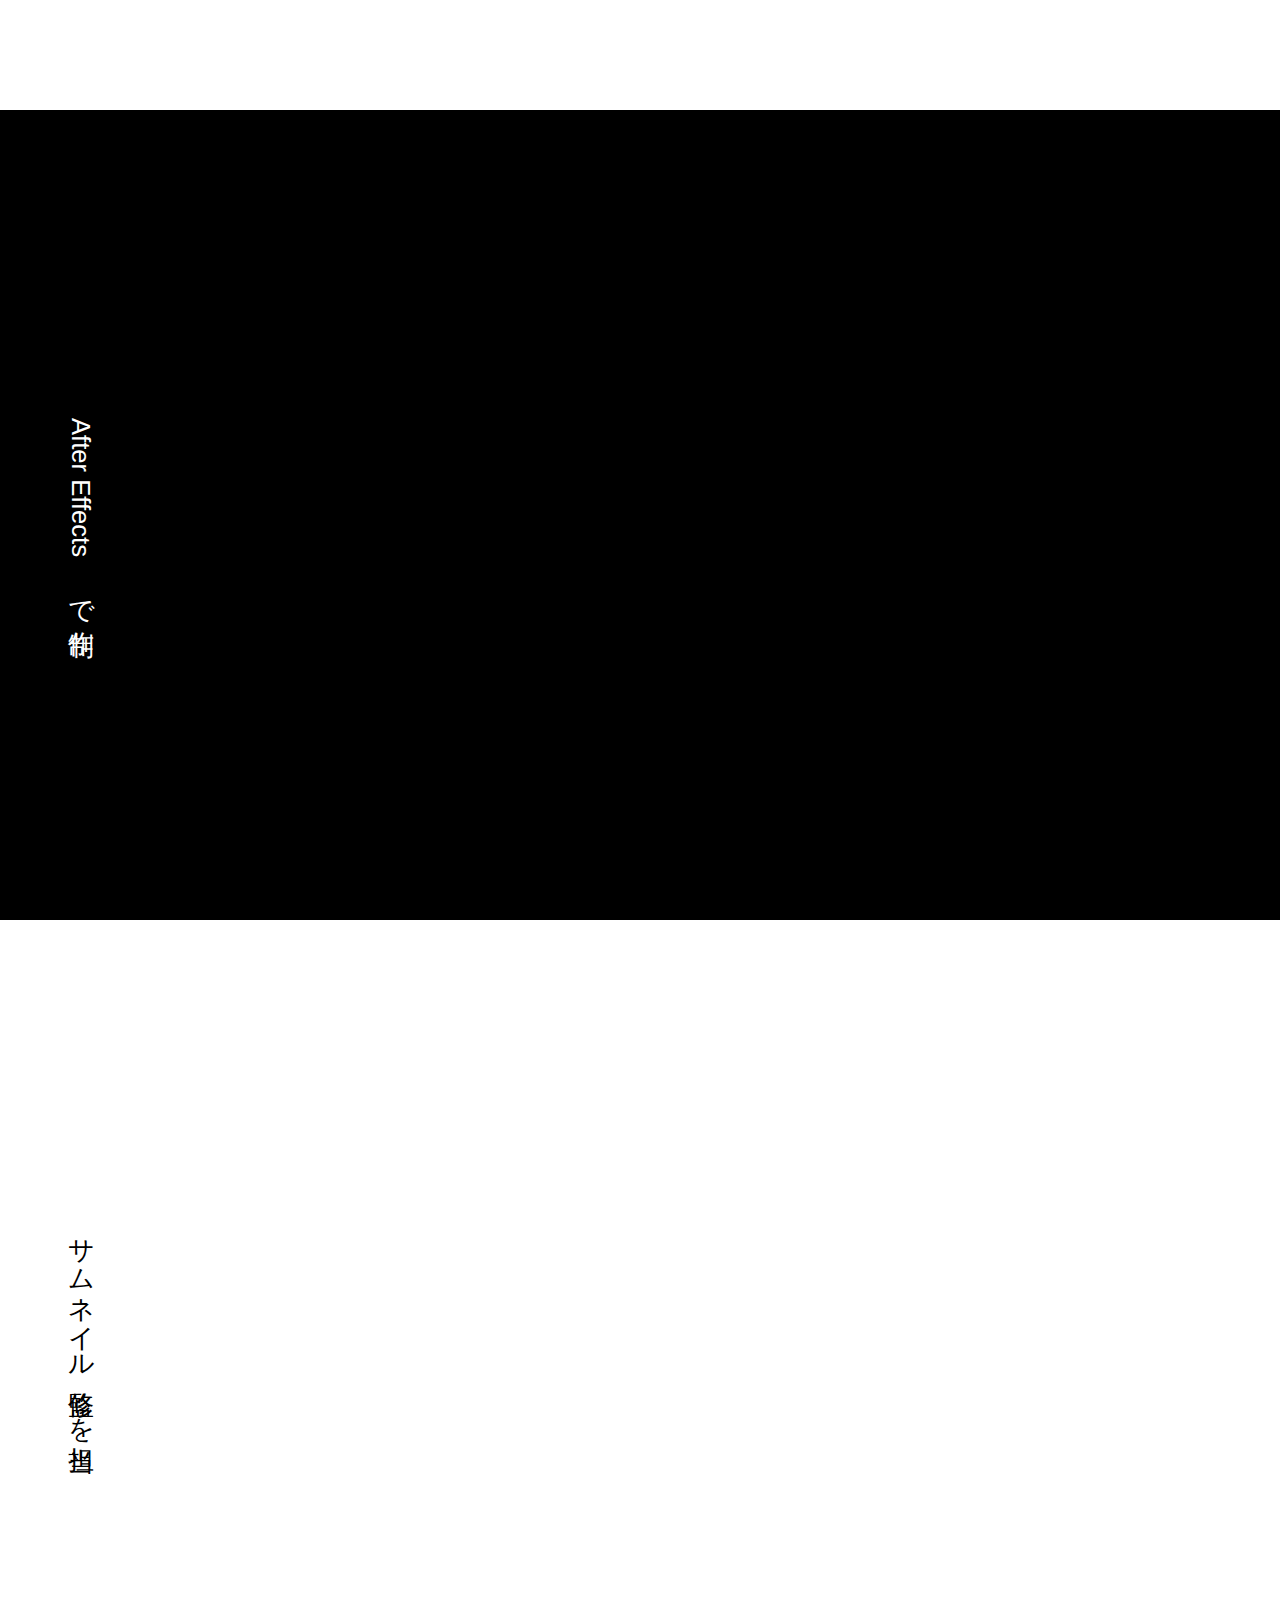
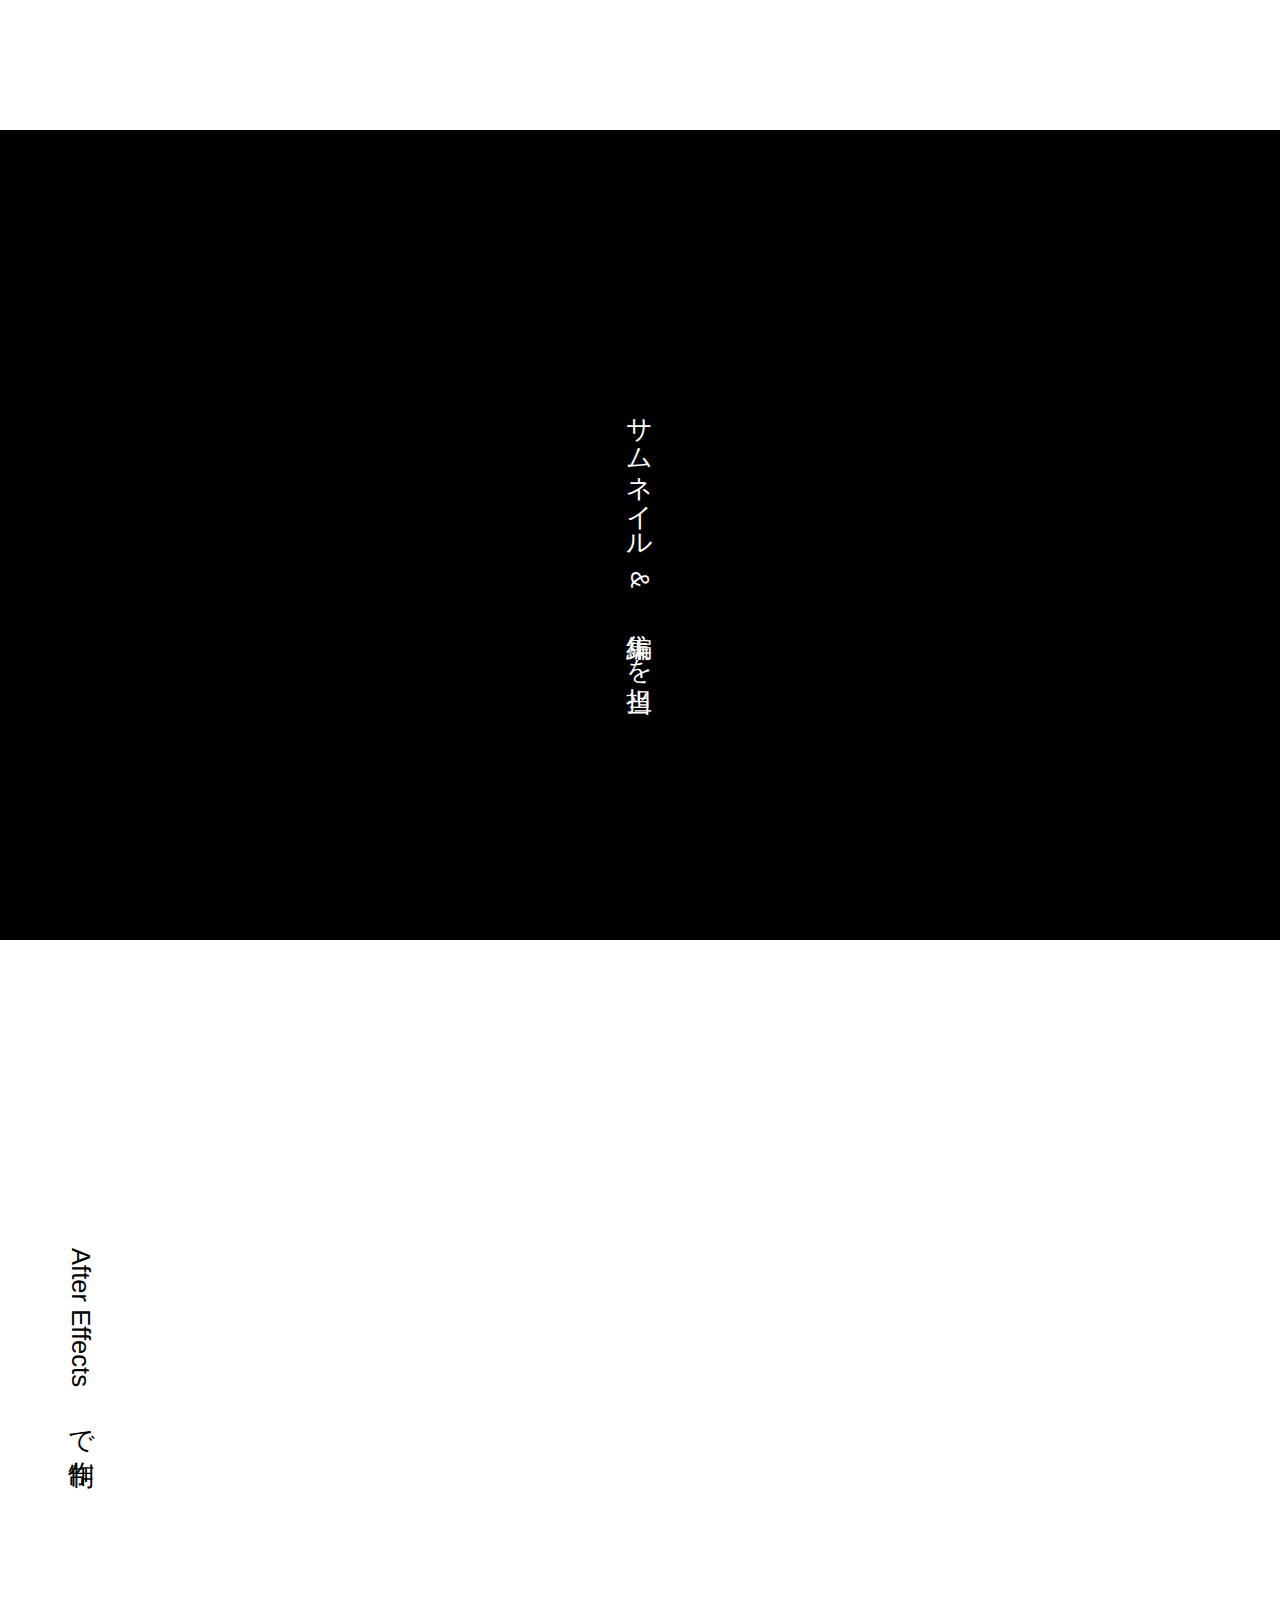
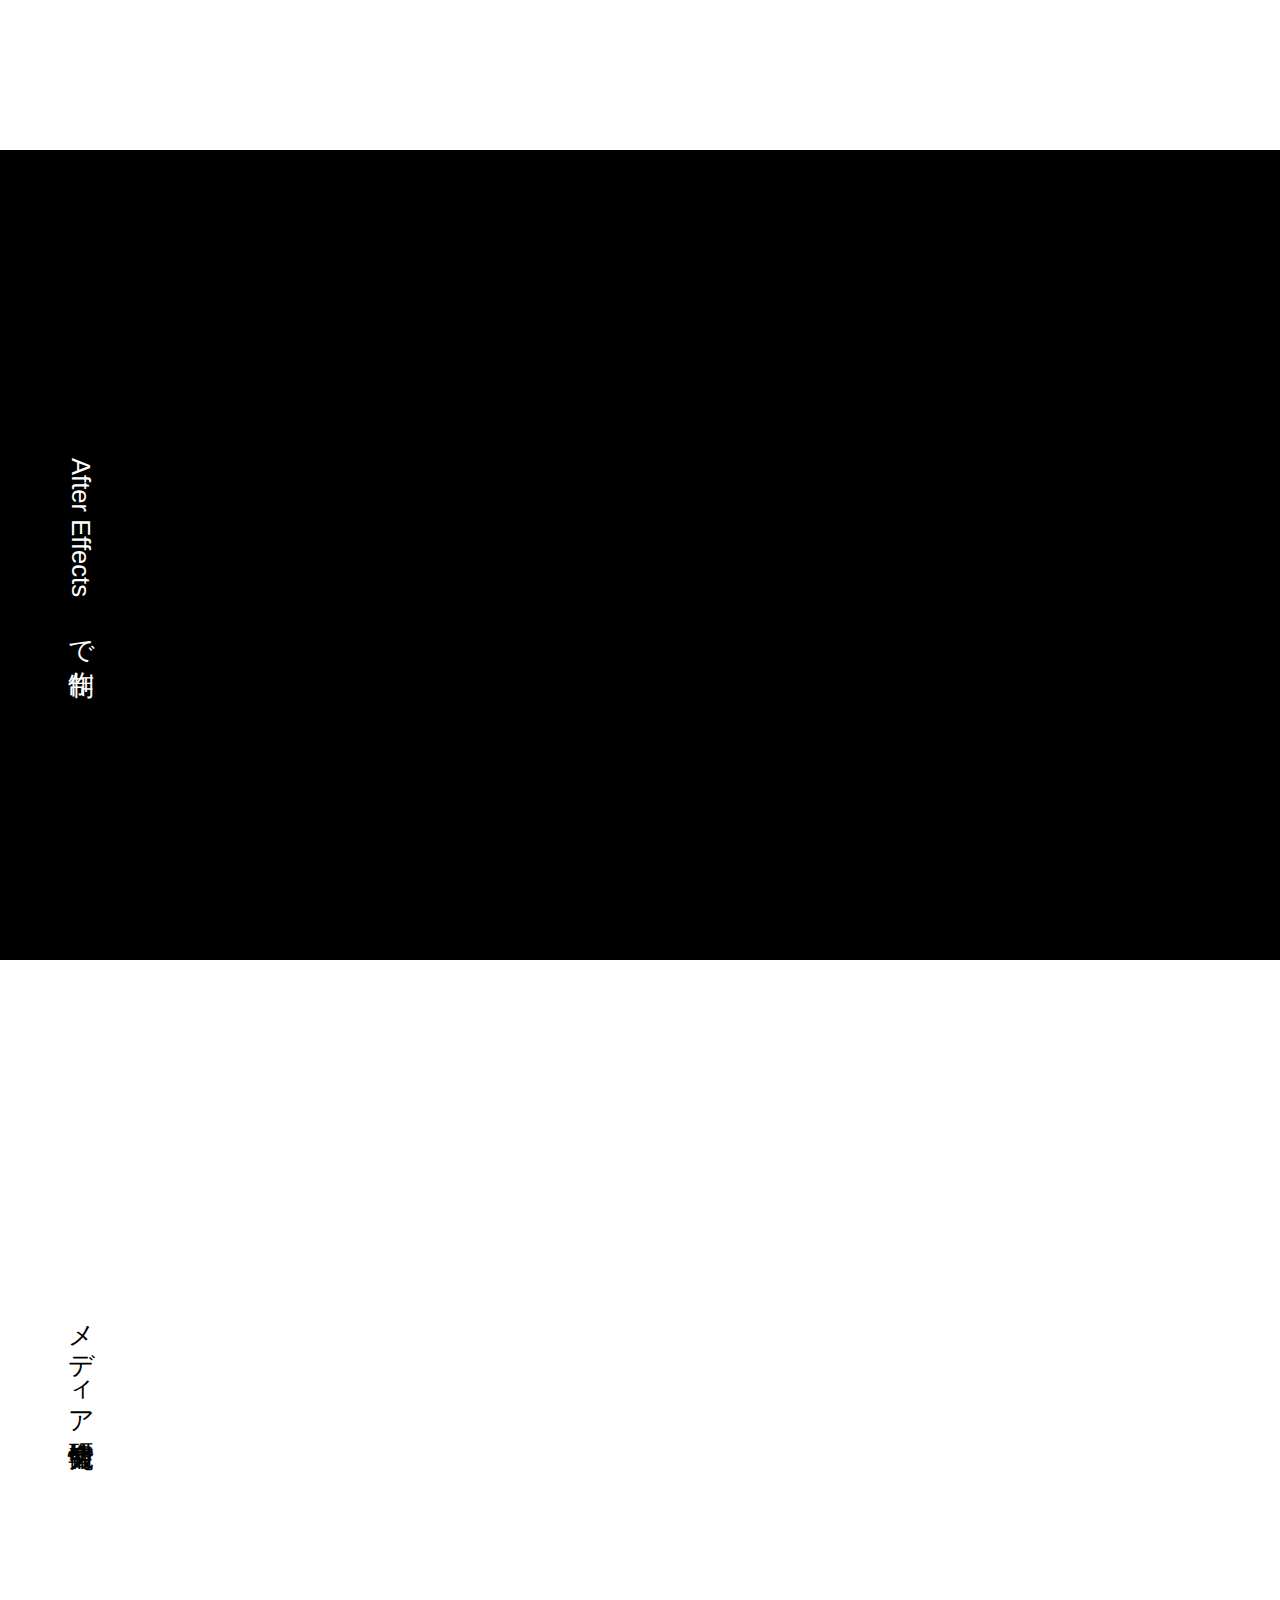
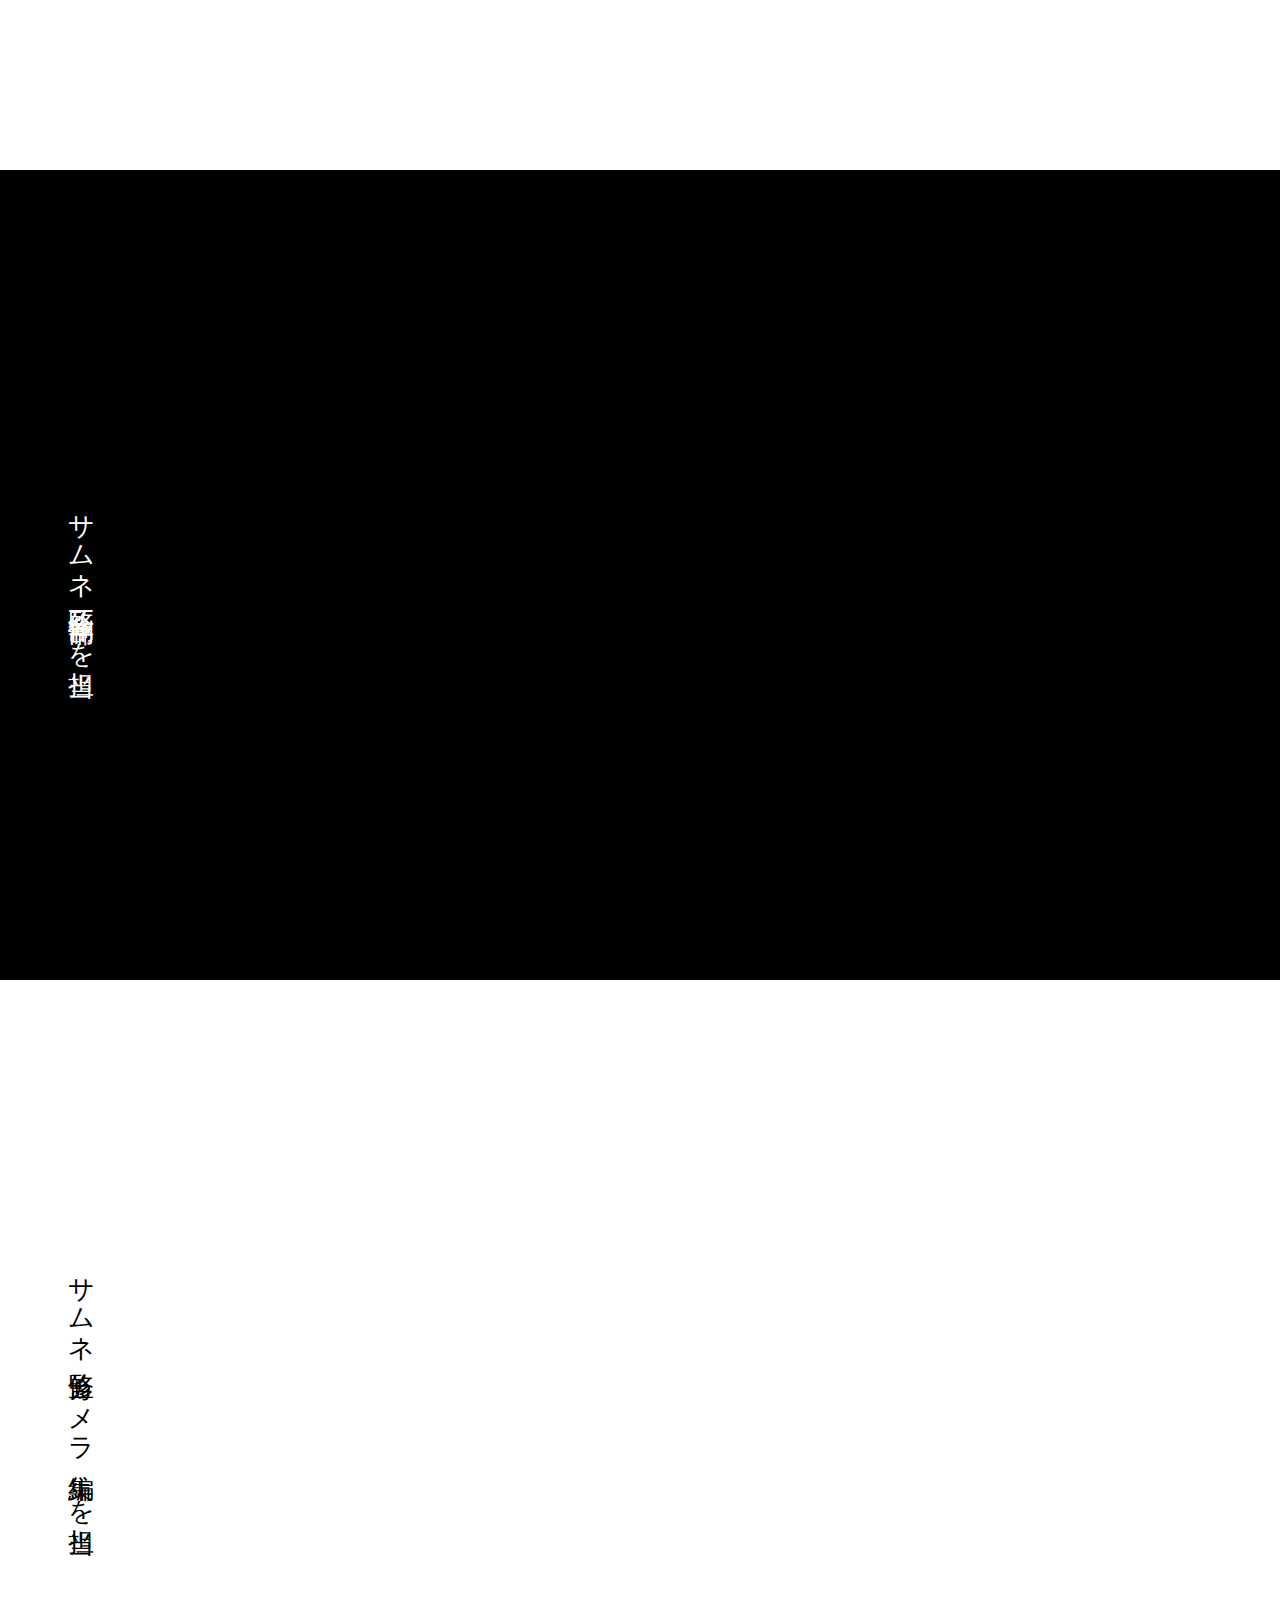
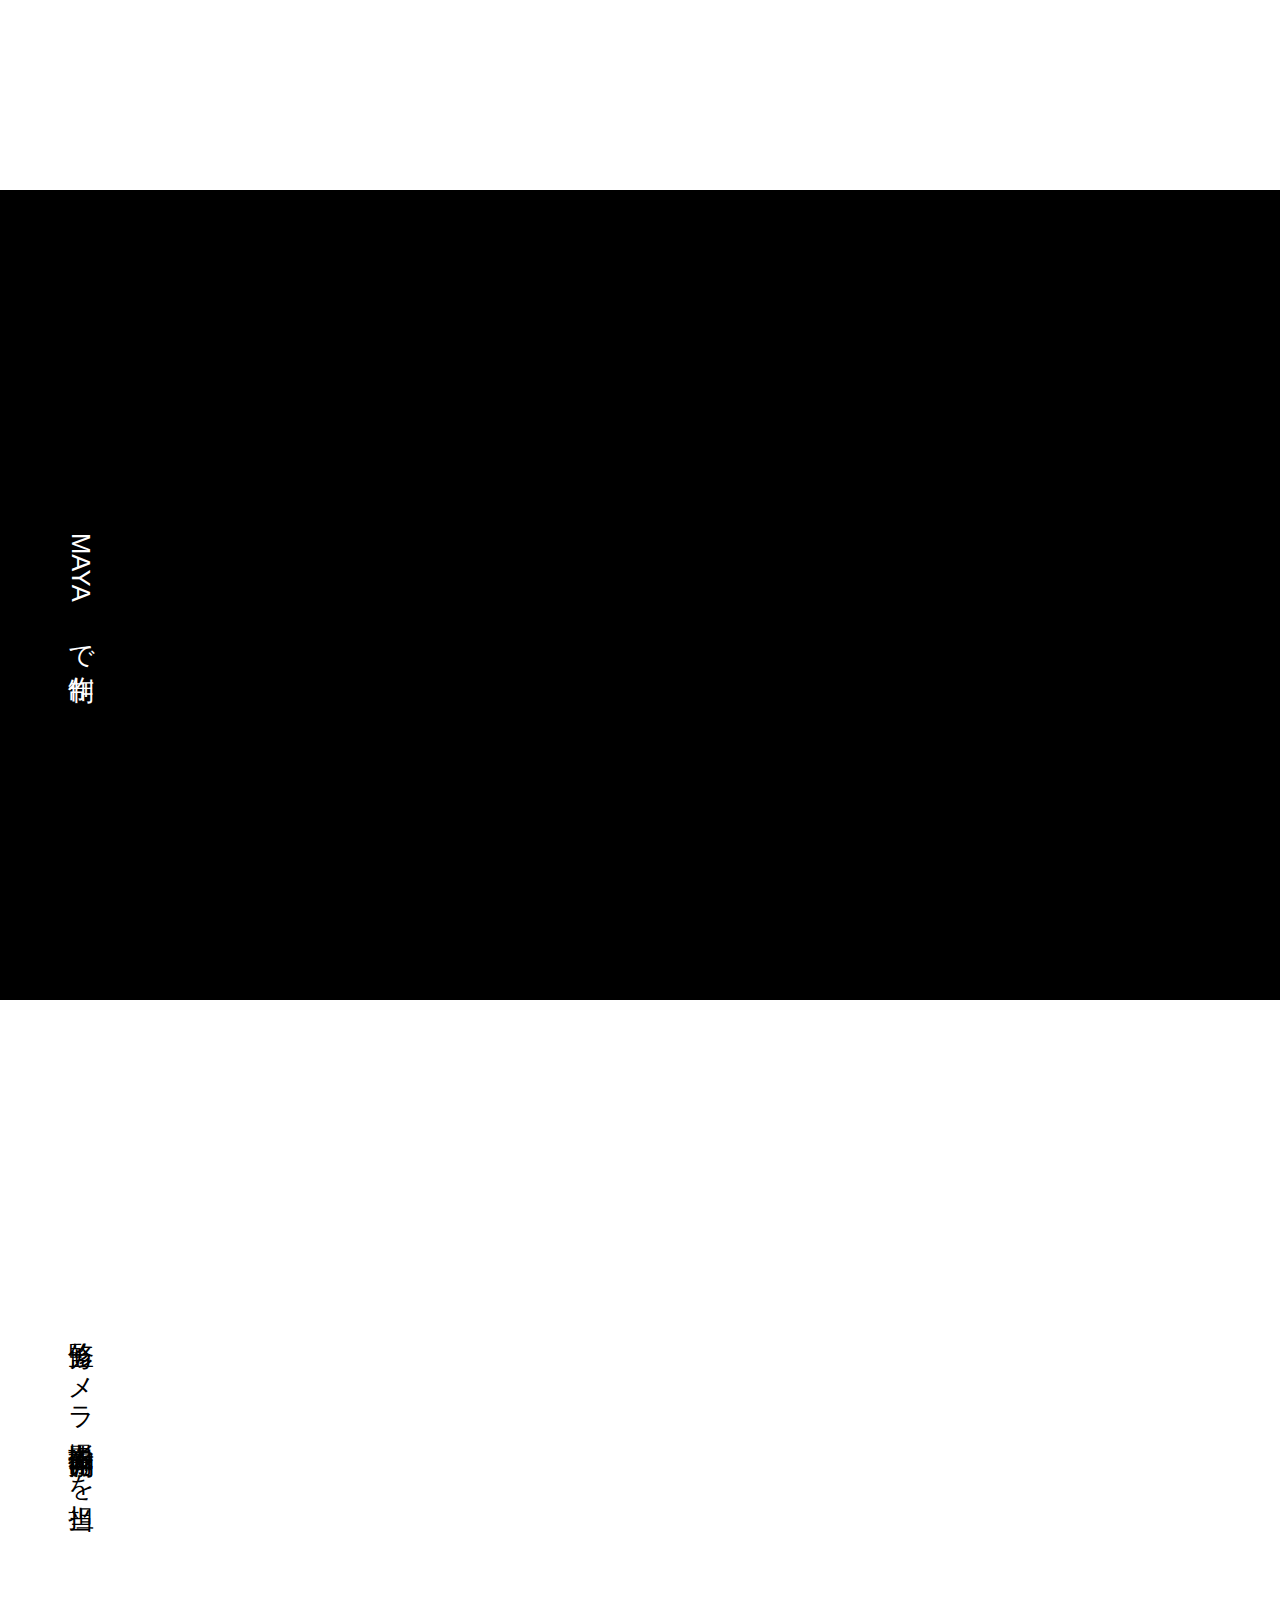
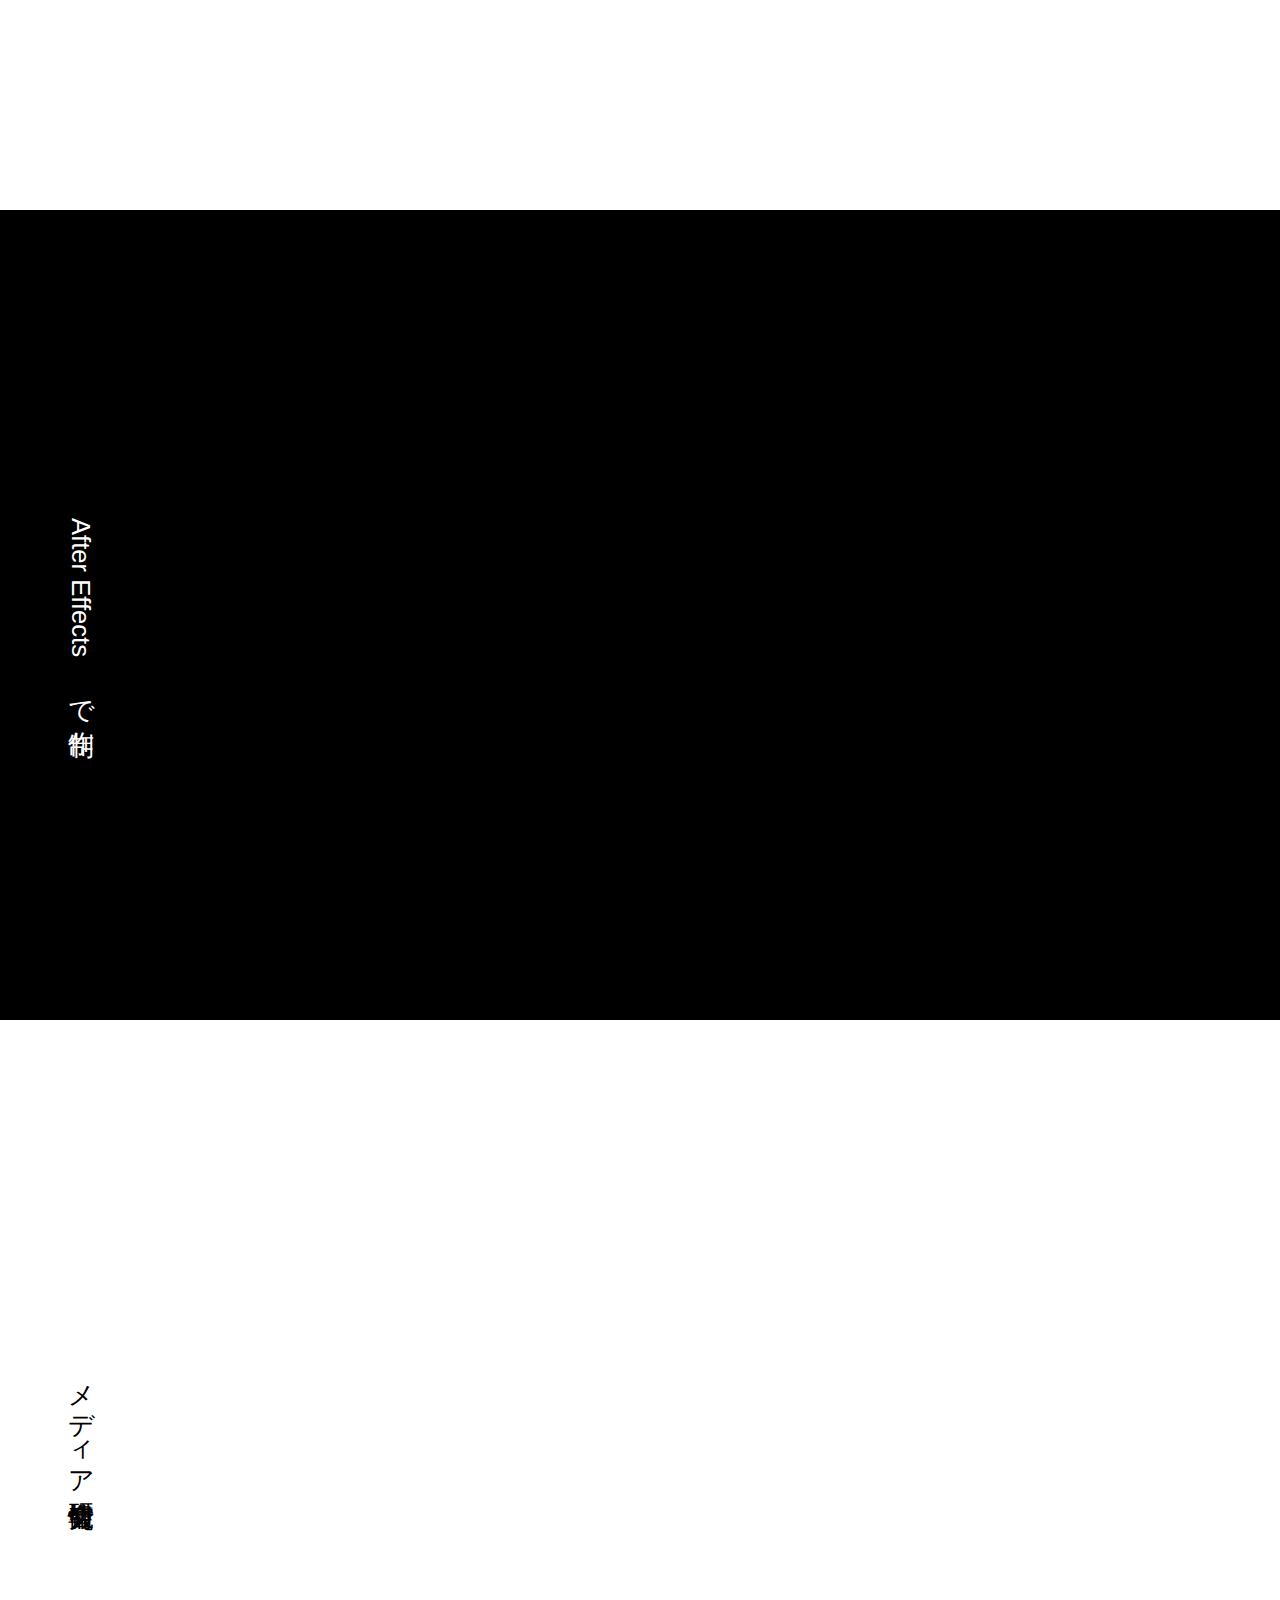
<file: portfolio/index_2nd/index01.html>
<!DOCTYPE html>
<html lang="ja" class="no-js"　prefix="og: http://ogp.me/ns#">
<head>
    <meta charset="UTF-8">
    <meta name="viewport" content="width=device-width, initial-scale=1.0">
    <meta name="description" content="Decorative &amp; interactive isometric &amp; 3D grids." />
    <meta name="keywords" content="isometric, grid, image, 写真, masonry, perspective, video, 動画, 3D,ポートフォリオ,portfolio" />
    <meta name="author" content="是永智秀" />
    <link rel="shortcut icon" href="../neko様.png">
    <title>VideoClips｜是永智秀</title>
    <meta property="og:title" content="是永智秀のポートフォリオ">
    <meta property="og:type" content="article">
    <meta property="og:description" content="私（是永）について、これまで制作してきたコンテンツを通して紹介していく">
    <meta property="og:url" content="https://amaneko-691737.github.io/portfolio/index_2nd/index01.html">
    <meta property="og:site_name" content="是永智秀のポートフォリオ">
    <link rel="stylesheet" href="../css/loading.css">
    <script src="../js/loading.js"></script>
    <link rel="stylesheet" href="../css/menu.css">
    <link rel="stylesheet" href="../css/video.css">
</head>
<div id="loading">
    <div id="load">
        <div class="loading">G</div>
        <div class="loading">N</div>
        <div class="loading">I</div>
        <div class="loading">D</div>
        <div class="loading">A</div>
        <div class="loading">O</div>
        <div class="loading">L</div>
    </div>
</div>
<body>
    <header class="global-nav">
        <img src="../neko様.png" alt="黒猫" oncontextmenu="return false;" onselect="return false;" onmousedown="return false;">
        <h1>VideoClips</h1>
        <nav class="menu">
            <ul>
                <li><a href="../index.html">TOP</a></li>
                <li><a class="current" href="index01.html">動画</a></li>
                <li><a href="index02.html">写真</a></li>
                <li><a href="index03.html">Works</a></li>
                <li><a href="index04.html">Profile</a></li>
            </ul>
        </nav>
    </header>
    <main>
        <section id="sec1" >
            <p class="p1">サムネイルを担当</p>
            <iframe width="951" height="535" src="https://www.youtube.com/embed/QZy-8YDYZMY" frameborder="0" allow="accelerometer; autoplay; encrypted-media; gyroscope; picture-in-picture" allowfullscreen></iframe>
        </section>
        <section>
            <p class="p2">サムネイルを担当</p>
            <iframe width="951" height="539" src="https://www.youtube.com/embed/LtWmhsbTdGM" frameborder="0" allow="accelerometer; autoplay; encrypted-media; gyroscope; picture-in-picture" allowfullscreen></iframe>
        </section>
        <section>
            <p class="p1">After Effects　で制作</p>
            <iframe width="951" height="535" src="https://www.youtube.com/embed/DOW8Mj7Qjuk" frameborder="0" allow="accelerometer; autoplay; encrypted-media; gyroscope; picture-in-picture" allowfullscreen></iframe>
        </section>
        <section>
            <p class="p2">サムネイル 監修　を担当</p>
            <iframe width="951" height="535" src="https://www.youtube.com/embed/d6wSIYgUAaU" frameborder="0" allow="accelerometer; autoplay; encrypted-media; gyroscope; picture-in-picture" allowfullscreen></iframe>
        </section>
        <section>
            <p class="p1">サムネイル　&　編集　を担当</p>
            <script type="application/javascript" src="https://embed.nicovideo.jp/watch/sm35299592/script?w=720&h=480"></script><noscript><a href="https://www.nicovideo.jp/watch/sm35299592" >【3周年記念】フィクサー　一人で踊ってみた 【見琉】</a></noscript>
        </section>
        <section>
            <p class="p2">After Effects　で制作</p>
            <iframe width="951" height="535" src="https://www.youtube.com/embed/YRsEX3Wlxdg" frameborder="0" allow="accelerometer; autoplay; encrypted-media; gyroscope; picture-in-picture" allowfullscreen></iframe>
        </section>
        <section>
            <p class="p1">After Effects　で制作</p>
            <iframe width="951" height="535" src="https://www.youtube.com/embed/JQbyfU9RHAk" frameborder="0" allow="accelerometer; autoplay; encrypted-media; gyroscope; picture-in-picture" allowfullscreen></iframe>
        </section>
        <section>
            <p class="p2">メディア情報研究会</p>
            <iframe width="951" height="535" src="https://www.youtube.com/embed/EyQ1b13ZPyo" frameborder="0" allow="accelerometer; autoplay; encrypted-media; gyroscope; picture-in-picture" allowfullscreen></iframe>
        </section>
        <section>
            <p class="p1">サムネ 監修 一部制作　を担当</p>
            <iframe width="951" height="535" src="https://www.youtube.com/embed/dTeqIQWt_TI" frameborder="0" allow="accelerometer; autoplay; encrypted-media; gyroscope; picture-in-picture" allowfullscreen></iframe>
        </section>
        <section>
            <p class="p2">サムネ 監修 カメラ 編集　を担当</p>
            <iframe width="951" height="535" src="https://www.youtube.com/embed/94p588AqTlE" frameborder="0" allow="accelerometer; autoplay; encrypted-media; gyroscope; picture-in-picture" allowfullscreen></iframe>
        </section>
        <section>
            <p class="p1">MAYA　で制作</p>
            <iframe width="951" height="535" src="https://www.youtube.com/embed/JtXfEr-PM-4" frameborder="0" allow="accelerometer; autoplay; encrypted-media; gyroscope; picture-in-picture" allowfullscreen></iframe>
        </section>
        <section>
            <p class="p2">監修 カメラ 撮影協力 制作協力　を担当</p>
            <iframe width="966" height="543" src="https://www.youtube.com/embed/RBcXkIaMakE" frameborder="0" allow="accelerometer; autoplay; clipboard-write; encrypted-media; gyroscope; picture-in-picture" allowfullscreen></iframe>
        </section>
        <section>
            <p class="p1">After Effects　で制作</p>
            <iframe width="950" height="534" src="https://www.youtube.com/embed/QKd7_Y9WfPQ" title="YouTube video player" frameborder="0" allow="accelerometer; autoplay; clipboard-write; encrypted-media; gyroscope; picture-in-picture" allowfullscreen></iframe>
        </section>
        <section>
            <p class="p2">メディア情報研究会</p>
            <iframe width="950" height="534" src="https://www.youtube.com/embed/bi5O4vezG_k" title="YouTube video player" frameborder="0" allow="accelerometer; autoplay; clipboard-write; encrypted-media; gyroscope; picture-in-picture" allowfullscreen></iframe>
        </section>
    </main>
</body>
</html>
</file>
<file: portfolio/css/loading.css>
#loading{
    width: 100vw;
    height: 100vh;
    transition: all 1s;
    background-color: black;
    position: fixed;
    top: 0;
    left: 0;
    z-index: 9999;
  }
  #load {
    position:absolute;
    width:600px;
    height:36px;
    left:50%;
    top:50%;
    margin-left:-300px;
    overflow:visible;
    -webkit-user-select:none;
    -moz-user-select:none;
    -ms-user-select:none;
    user-select:none;
    cursor:default;
  }
  
  .loading {
    position:absolute;
    width:20px;
    height:36px;
    opacity:0;
    font-family:Helvetica, Arial, sans-serif;
    animation:move 2s linear infinite;
    -o-animation:move 2s linear infinite;
    -moz-animation:move 2s linear infinite;
    -webkit-animation:move 2s linear infinite;
    transform:rotate(180deg);
    -o-transform:rotate(180deg);
    -moz-transform:rotate(180deg);
    -webkit-transform:rotate(180deg);
    color:cyan;
  }
  
  #load div:nth-child(2) {
    animation-delay:0.2s;
    -o-animation-delay:0.2s;
    -moz-animation-delay:0.2s;
    -webkit-animation-delay:0.2s;
  }
  #load div:nth-child(3) {
    animation-delay:0.4s;
    -o-animation-delay:0.4s;
    -webkit-animation-delay:0.4s;
    -webkit-animation-delay:0.4s;
  }
  #load div:nth-child(4) {
    animation-delay:0.6s;
    -o-animation-delay:0.6s;
    -moz-animation-delay:0.6s;
    -webkit-animation-delay:0.6s;
  }
  #load div:nth-child(5) {
    animation-delay:0.8s;
    -o-animation-delay:0.8s;
    -moz-animation-delay:0.8s;
    -webkit-animation-delay:0.8s;
  }
  #load div:nth-child(6) {
    animation-delay:1s;
    -o-animation-delay:1s;
    -moz-animation-delay:1s;
    -webkit-animation-delay:1s;
  }
  #load div:nth-child(7) {
    animation-delay:1.2s;
    -o-animation-delay:1.2s;
    -moz-animation-delay:1.2s;
    -webkit-animation-delay:1.2s;
  }
  
  @keyframes move {
    0% {
      left:0;
      opacity:0;
    }
      35% {
          left: 41%; 
          -moz-transform:rotate(0deg);
          -webkit-transform:rotate(0deg);
          -o-transform:rotate(0deg);
          transform:rotate(0deg);
          opacity:1;
      }
      65% {
          left:59%; 
          -moz-transform:rotate(0deg); 
          -webkit-transform:rotate(0deg); 
          -o-transform:rotate(0deg);
          transform:rotate(0deg); 
          opacity:1;
      }
      100% {
          left:100%; 
          -moz-transform:rotate(-180deg); 
          -webkit-transform:rotate(-180deg); 
          -o-transform:rotate(-180deg); 
          transform:rotate(-180deg);
          opacity:0;
      }
  }
  
  @-moz-keyframes move {
      0% {
          left:0; 
          opacity:0;
      }
      35% {
          left:41%; 
          -moz-transform:rotate(0deg); 
          transform:rotate(0deg);
          opacity:1;
      }
      65% {
          left:59%; 
          -moz-transform:rotate(0deg); 
          transform:rotate(0deg);
          opacity:1;
      }
      100% {
          left:100%; 
          -moz-transform:rotate(-180deg); 
          transform:rotate(-180deg);
          opacity:0;
      }
  }
  
  @-webkit-keyframes move {
      0% {
          left:0; 
          opacity:0;
      }
      35% {
          left:41%; 
          -webkit-transform:rotate(0deg); 
          transform:rotate(0deg); 
          opacity:1;
      }
      65% {
          left:59%; 
          -webkit-transform:rotate(0deg); 
          transform:rotate(0deg); 
          opacity:1;
      }
      100% {
          left:100%;
          -webkit-transform:rotate(-180deg); 
          transform:rotate(-180deg); 
          opacity:0;
      }
  }
  
  @-o-keyframes move {
      0% {
          left:0; 
          opacity:0;
      }
      35% {
          left:41%; 
          -o-transform:rotate(0deg); 
          transform:rotate(0deg); 
          opacity:1;
      }
      65% {
          left:59%; 
          -o-transform:rotate(0deg); 
          transform:rotate(0deg); 
          opacity:1;
      }
      100% {
          left:100%; 
          -o-transform:rotate(-180deg); 
          transform:rotate(-180deg); 
          opacity:0;
      }
  }

  .loaded {
    opacity: 0;
    visibility: hidden;
  }
</file>
<file: portfolio/css/menu.css>
* {
    margin: 0;
    padding: 0;
    box-sizing: border-box;
}
*::after,
*::before {
    box-sizing: inherit;
}
:root {
    font-family: -apple-system, BlinkMacSystemFont, "Helvetica Neue", YuGothic, "ヒラギノ角ゴ ProN W3", Hiragino Kaku Gothic ProN, Arial, "メイリオ", Meiryo, sans-serif;
    font-feature-settings: "palt";
    font-size: 2vw;
}
.global-nav {
    top: 0;
    left: 0;
    height: 10vh;
    width: 100vw;
    position: fixed;
    display: flex;
    align-items: center;
    background-color:white;
    justify-content: space-between;
}
.global-nav img {
    height: 1.5rem;
    width: 1.5rem;
    margin-left: 1rem;
}
.global-nav h1 {
    flex: 1;
    font-size: 1.5rem;
    font-family: 'Pacifico', cursive;
    color: red;
}
.global-nav .menu ul {
    display: flex;
    list-style: none;
    align-items: center;
}
.global-nav .menu ul a {
    color: gray;
    text-decoration: none;
    display: inline-block;
    line-height: 1;
    font-size: 1.125rem;
    padding: calc(1.25rem - 4rem) 1rem;
    border-right: 1px solid gray;
    border-top: 4px solid transparent; 
    border-bottom: 4px solid transparent; 
    transition: color,background-color 0.3s;
}
.global-nav .menu ul .current{
    color: black;
    background-color: gray;
    text-shadow: 1.5px 1.5px 0 white;
}
.global-nav .menu ul li:last-child a {
    border-right: none;
}
.global-nav .menu ul a:hover {
    color: red;
    text-shadow: none;
    background-color: black;
}
</file>
<file: portfolio/css/profile.css>
body {
  background-image: url("../img/background.png");
  background-size: cover;
  background-attachment: fixed;
}
.profile-photo {
  top: 25vh;
  margin-left: 8vw;
  position: fixed;
  color: white;
}
.profile-photo img {
  margin-left: 2vw;
  display: block;
  width: 20vw;
  border-radius: 50%;
}
.profile-photo h1{
  margin-top: 2vh;
  font-size: 4vw;
}
.profile-photo small{
  margin-top: 2vh;
  font-size: 1vw;
}

.profile-photo p{
  margin-top: 2vh;
  font-size: 2vw;
}
main {
  padding-top: 10vh;
  padding-left: 45vw;
  display: flex;
  height: cover;
}
.profile-text {
  max-width: 52vw;
  padding: 3vw;
  color: #fff;
}
.profile-text h1 {
  font-size: 4rem;
  letter-spacing: 0.1rem;
}
.profile-text p{
  font-size: 1.5vw;
  letter-spacing: 0.1rem;
}
.social {
  list-style: none;
  display: flex;
  margin-top: 1.5rem;
}
.social li {
  line-height: 1;
  padding: 0.8rem;
  font-size: 1.5rem;
  text-decoration: none;
  color: #fff;
  transition: 0.5s color;
}
.social li a {
  text-decoration: none;
  color: #fff;
  transition: 1s color;
}
.social li .nolink{
  color: black;
}
.social li .e-mail:hover {
  color: yellow;
}
.social li .youtube:hover {
  color: red;
}
.social li .twitter:hover {
  color: cyan;
}
.social li .nolink:hover{
  color: gray;
}
.background-filter {
  width: 100%;
  height: 100%;
  position: fixed;
  top: 0;
  left: 0;
  z-index: -1;
  background-attachment: fixed;
  opacity: 0.75;
  background-image: linear-gradient(to top, darkred 0%, blue 90%);
}
</file>
<file: portfolio/css/video.css>
@media screen and (min-width: 0px) {
    section {
        height: auto;
        display: flex;
        align-items: center;
        justify-content: center;
        font-size: 5rem;
        background-color: black;
    }
    section:nth-child(2n) {
        background-color: var(--primary-050);
        color: var(--secondary-050);
    }
    iframe {
        width: 100%;
        height: 100%;
    }
    #sec1 {
        margin-top: 10vh;
    }
    .p1{
        writing-mode: vertical-rl;
        padding: 5vw 5vw;
        font-size: 2vw;
        color: white;
    }
    .p2{
        writing-mode: vertical-rl;
        padding: 5vw 5vw;
        font-size: 2vw;
        color: black;
    }
}
@media screen and (min-width: 896px) {
    section {
        height: 45vh;
        display: flex;
        align-items: center;
        justify-content: center;
        font-size: 5rem;
        background-color: black;
    }
    section:nth-child(2n) {
        background-color: var(--primary-050);
        color: var(--secondary-050);
    }
    iframe {
        width: 100%;
        height: 100%;
    }
    #sec1 {
        margin-top: 10vh;
    }
    .p1{
        writing-mode: vertical-rl;
        padding: 5vw 5vw;
        font-size: 2vw;
        color: white;
    }
    .p2{
        writing-mode: vertical-rl;
        padding: 5vw 5vw;
        font-size: 2vw;
        color: black;
    }
}
@media screen and (min-width: 1025px) {
    section {
        height: 90vh;
        display: flex;
        align-items: center;
        justify-content: center;
        font-size: 5rem;
        background-color: black;
    }
    section:nth-child(2n) {
        background-color: var(--primary-050);
        color: var(--secondary-050);
    }
    iframe {
        width: 100%;
        height: 100%;
    }
    #sec1 {
        margin-top: 10vh;
    }
    .p1{
        writing-mode: vertical-rl;
        padding: 5vw 5vw;
        font-size: 2vw;
        color: white;
    }
    .p2{
        writing-mode: vertical-rl;
        padding: 5vw 5vw;
        font-size: 2vw;
        color: black;
    }
}
</file>
